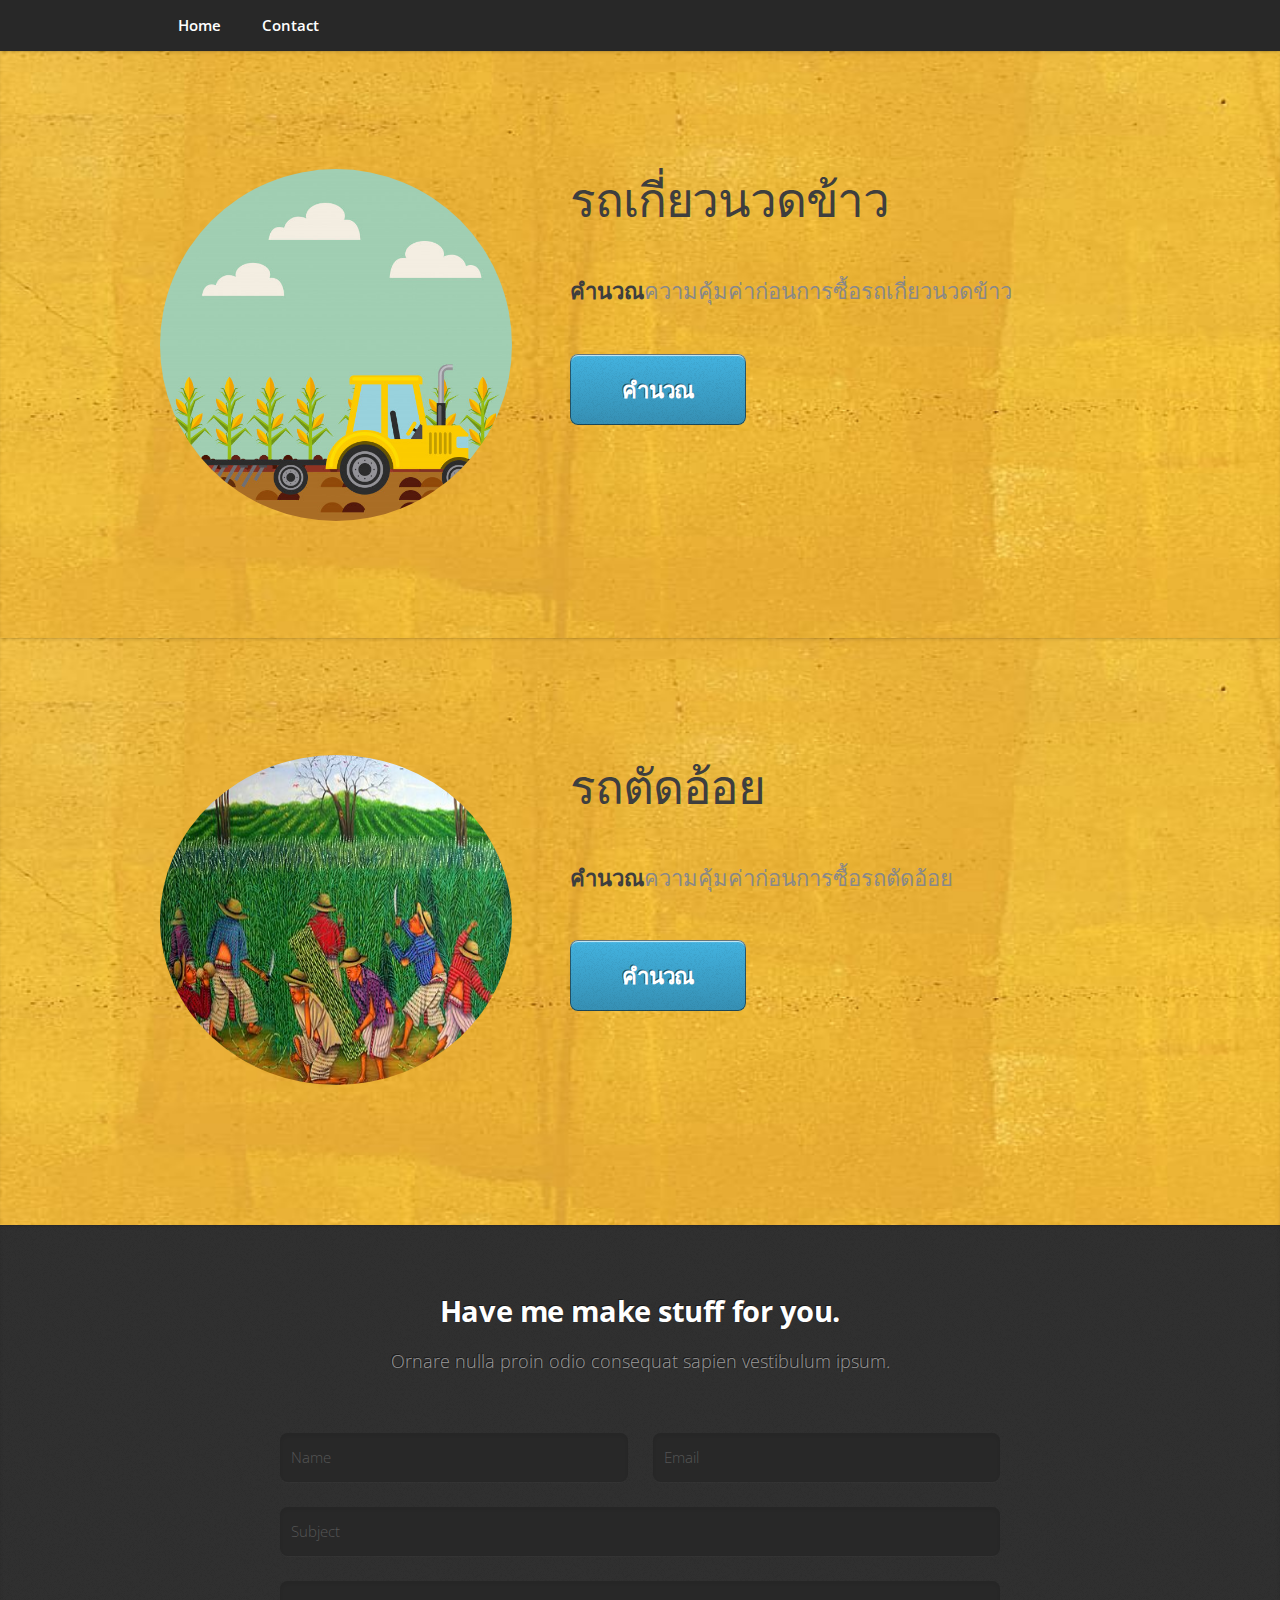
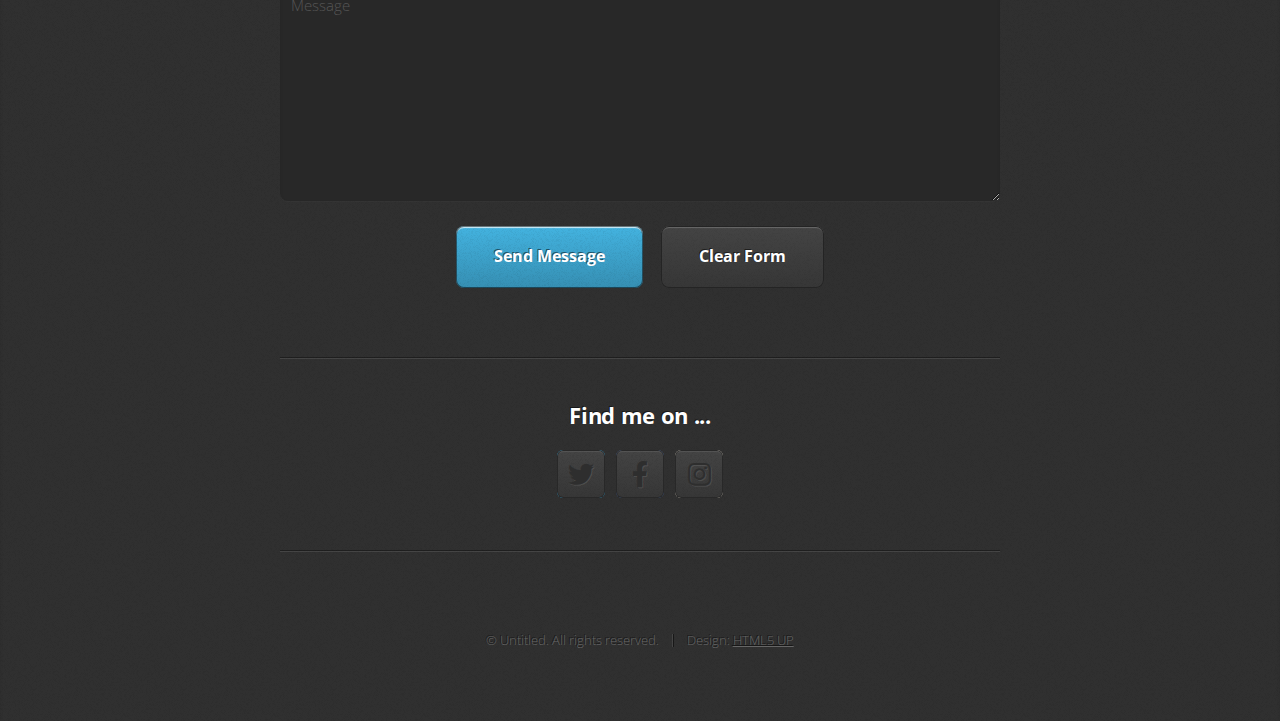
<file: Project new/index.html>
<!DOCTYPE HTML>
<!--
	Miniport by HTML5 UP
	html5up.net | @ajlkn
	Free for personal and commercial use under the CCA 3.0 license (html5up.net/license)
-->
<html>
	<head>
		<title>Miniport by HTML5 UP</title>
		<meta charset="utf-8" />
		<meta name="viewport" content="width=device-width, initial-scale=1, user-scalable=no" />
		<link rel="stylesheet" href="assets/css/main.css" />
	</head>
	<body class="is-preload">

		<!-- Nav -->
			<nav id="nav">
				<ul class="container">
					<li><a href="#top">Home</a></li>
					<li><a href="#contact">Contact</a></li>
				</ul>
			</nav>

		<!-- Home -->
			<article id="top" class="wrapper style1">
				<div class="container">
					<div class="row">
						<div class="col-4 col-5-large col-12-medium">
							<span class="image fit"><img src="images/pic00.jpg" alt="" /></span>
						</div>
						<div class="col-8 col-7-large col-12-medium">
							<header>
								<h1>รถเกี่ยวนวดข้าว</h1>
							</header>
							<p><strong>คำนวณ</strong>ความคุ้มค่าก่อนการซื้อรถเกี่ยวนวดข้าว</p>
							<a href="rice.html" class="button large scrolly">คำนวณ</a>
						</div>
					</div>
				</div>
			</article>
			
			<!-- Home -->
			<article id="top" class="wrapper style1">
				<div class="container">
					<div class="row">
						<div class="col-4 col-5-large col-12-medium">
							<span class="image fit"><img src="images/pic02.jpg" alt="" height="330" width="200" /></span>
						</div>
						<div class="col-8 col-7-large col-12-medium">
							<header>
								<h1>รถตัดอ้อย</h1>
							</header>
							<p><strong>คำนวณ</strong>ความคุ้มค่าก่อนการซื้อรถตัดอ้อย</p>
							<a href="sugarcane.html" class="button large scrolly">คำนวณ</a>
						</div>
					</div>
				</div>
			</article>

		<!-- Contact -->
			<article id="contact" class="wrapper style4">
				<div class="container medium">
					<header>
						<h2>Have me make stuff for you.</h2>
						<p>Ornare nulla proin odio consequat sapien vestibulum ipsum.</p>
					</header>
					<div class="row">
						<div class="col-12">
							<form method="post" action="#">
								<div class="row">
									<div class="col-6 col-12-small">
										<input type="text" name="name" id="name" placeholder="Name" />
									</div>
									<div class="col-6 col-12-small">
										<input type="text" name="email" id="email" placeholder="Email" />
									</div>
									<div class="col-12">
										<input type="text" name="subject" id="subject" placeholder="Subject" />
									</div>
									<div class="col-12">
										<textarea name="message" id="message" placeholder="Message"></textarea>
									</div>
									<div class="col-12">
										<ul class="actions">
											<li><input type="submit" value="Send Message" /></li>
											<li><input type="reset" value="Clear Form" class="alt" /></li>
										</ul>
									</div>
								</div>
							</form>
						</div>
						<div class="col-12">
							<hr />
							<h3>Find me on ...</h3>
							<ul class="social">
								<li><a href="#" class="icon brands fa-twitter"><span class="label">Twitter</span></a></li>
								<li><a href="#" class="icon brands fa-facebook-f"><span class="label">Facebook</span></a></li>
								<li><a href="#" class="icon brands fa-instagram"><span class="label">Dribbble</span></a></li>
							</ul>
							<hr />
						</div>
					</div>
					<footer>
						<ul id="copyright">
							<li>&copy; Untitled. All rights reserved.</li><li>Design: <a href="http://html5up.net">HTML5 UP</a></li>
						</ul>
					</footer>
				</div>
			</article>

		<!-- Scripts -->
			<script src="assets/js/jquery.min.js"></script>
			<script src="assets/js/jquery.scrolly.min.js"></script>
			<script src="assets/js/browser.min.js"></script>
			<script src="assets/js/breakpoints.min.js"></script>
			<script src="assets/js/util.js"></script>
			<script src="assets/js/main.js"></script>

	</body>
</html>
</file>
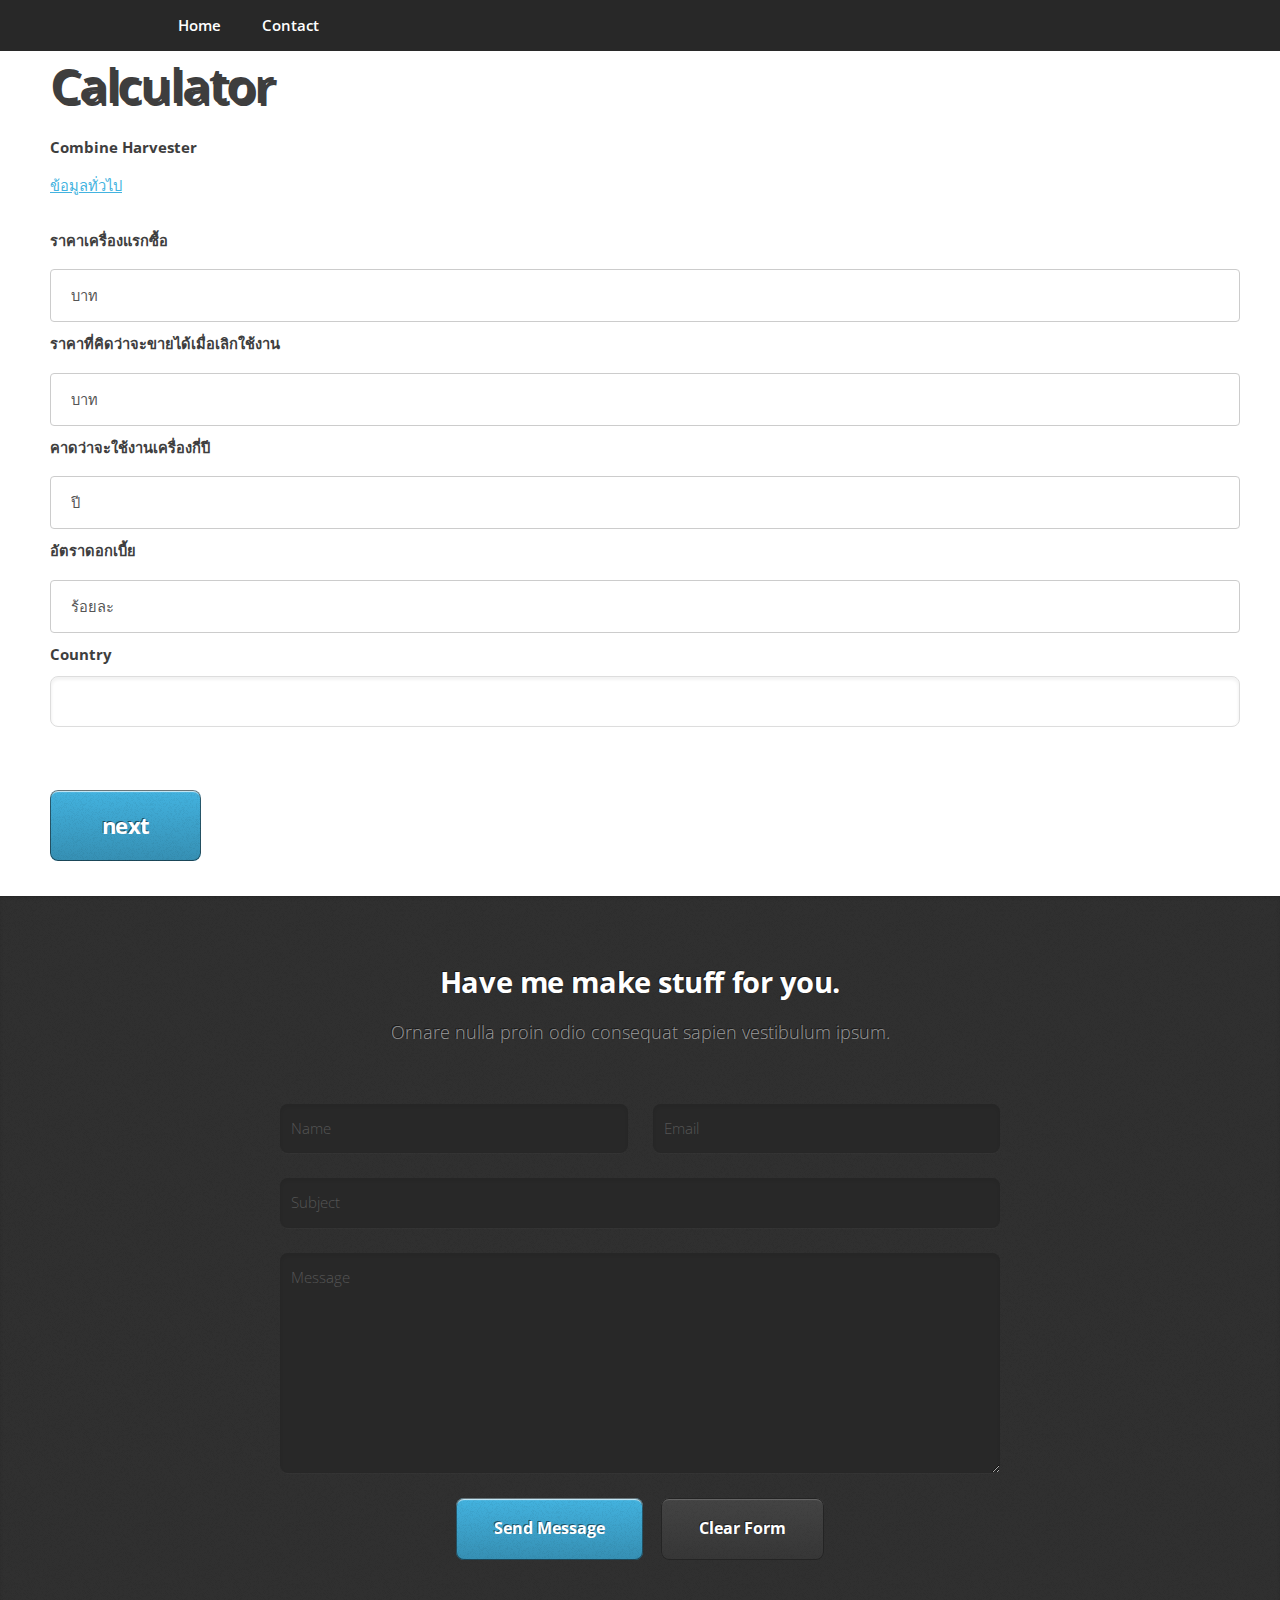
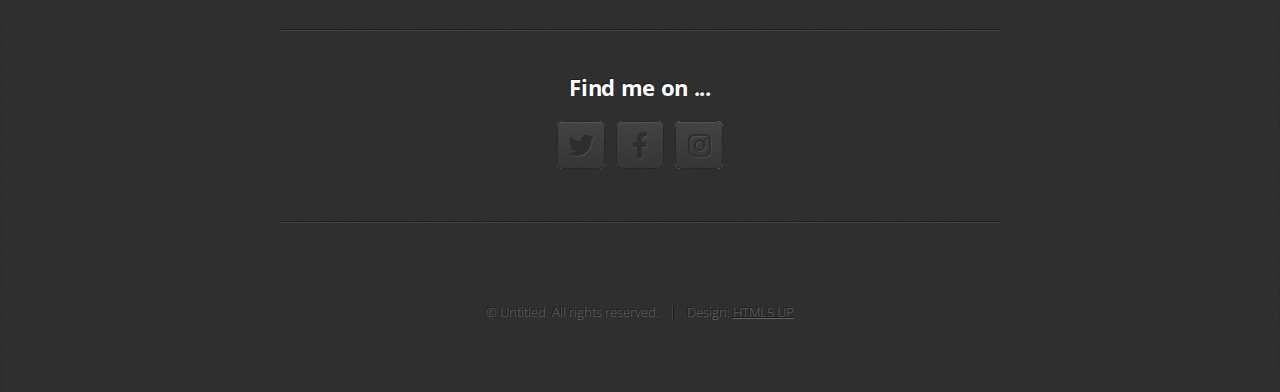
<file: Project new/rice.html>
<!DOCTYPE HTML>
<!--
	Miniport by HTML5 UP
	html5up.net | @ajlkn
	Free for personal and commercial use under the CCA 3.0 license (html5up.net/license)
-->
<html>
	<head>
		<title>Miniport by HTML5 UP</title>
		<meta charset="utf-8" />
		<meta name="viewport" content="width=device-width, initial-scale=1, user-scalable=no" />
		<link rel="stylesheet" href="assets/css/main.css" />
	</head>
	<body class="is-preload">

		<!-- Nav -->
			<nav id="nav">
				<ul class="container">
					<li><a href="index.html">Home</a></li>
					<li><a href="#contact">Contact</a></li>
				</ul>
			</nav>

    
    <!-- !PAGE CONTENT! -->
<div class="w3-main" style="margin-left:50px;margin-right:40px">
    <!-- Header -->

  <div class="w3-container" style="margin-top:20px;text-shadow: 3px 3px;" id="showcase">
    <h1 class="w3-jumbo"><b>Calculator</b></h1>
  </div>

  <h4>Combine Harvester</h4>
  <a>ข้อมูลทั่วไป</a>
  <br><br>
  <div>
  <form>
    <label for="p">ราคาเครื่องแรกซื้อ</label>
    <input type="number" id="p" name="p" placeholder="บาท">
    <br>

    <label for="s">ราคาที่คิดว่าจะขายได้เมื่อเลิกใช้งาน</label>
    <input type="number" id="s" name="s" placeholder="บาท">
    <br>
   
    <label for="y">คาดว่าจะใช้งานเครื่องกี่ปี</label>
    <input type="number" id="y" name="y" placeholder="ปี">
    <br>
    
    <label for="i">อัตราดอกเบี้ย</label>
    <input type="number" id="i" name="i" placeholder="ร้อยละ">
    <br>
    

    <label for="country">Country</label>
    <select id="country" name="country">
      <option value="blank"></option>
      <option value="e-san">ภาคตะวันออกเฉียงเหนือ</option>
      <option value="mid">ภาคกลาง</option>
      <option value="north">ภาคเหนือ</option>
    </select>
    <br>
    <br>

    <a href="rice2.html" class="button large scrolly">next</a>

    <br>
    <br>
    
    
    
  </form>
  </div>
</div>

		<!-- Contact -->
			<article id="contact" class="wrapper style4">
				<div class="container medium">
					<header>
						<h2>Have me make stuff for you.</h2>
						<p>Ornare nulla proin odio consequat sapien vestibulum ipsum.</p>
					</header>
					<div class="row">
						<div class="col-12">
							<form method="post" action="#">
								<div class="row">
									<div class="col-6 col-12-small">
										<input type="text" name="name" id="name" placeholder="Name" />
									</div>
									<div class="col-6 col-12-small">
										<input type="text" name="email" id="email" placeholder="Email" />
									</div>
									<div class="col-12">
										<input type="text" name="subject" id="subject" placeholder="Subject" />
									</div>
									<div class="col-12">
										<textarea name="message" id="message" placeholder="Message"></textarea>
									</div>
									<div class="col-12">
										<ul class="actions">
											<li><input type="submit" value="Send Message" /></li>
											<li><input type="reset" value="Clear Form" class="alt" /></li>
										</ul>
									</div>
								</div>
							</form>
						</div>
						<div class="col-12">
							<hr />
							<h3>Find me on ...</h3>
							<ul class="social">
								<li><a href="#" class="icon brands fa-twitter"><span class="label">Twitter</span></a></li>
								<li><a href="#" class="icon brands fa-facebook-f"><span class="label">Facebook</span></a></li>
								<li><a href="#" class="icon brands fa-instagram"><span class="label">Dribbble</span></a></li>
							</ul>
							<hr />
						</div>
					</div>
					<footer>
						<ul id="copyright">
							<li>&copy; Untitled. All rights reserved.</li><li>Design: <a href="http://html5up.net">HTML5 UP</a></li>
						</ul>
					</footer>
				</div>
			</article>

		<!-- Scripts -->
			<script src="assets/js/jquery.min.js"></script>
			<script src="assets/js/jquery.scrolly.min.js"></script>
			<script src="assets/js/browser.min.js"></script>
			<script src="assets/js/breakpoints.min.js"></script>
			<script src="assets/js/util.js"></script>
			<script src="assets/js/main.js"></script>

	</body>
</html>
</file>
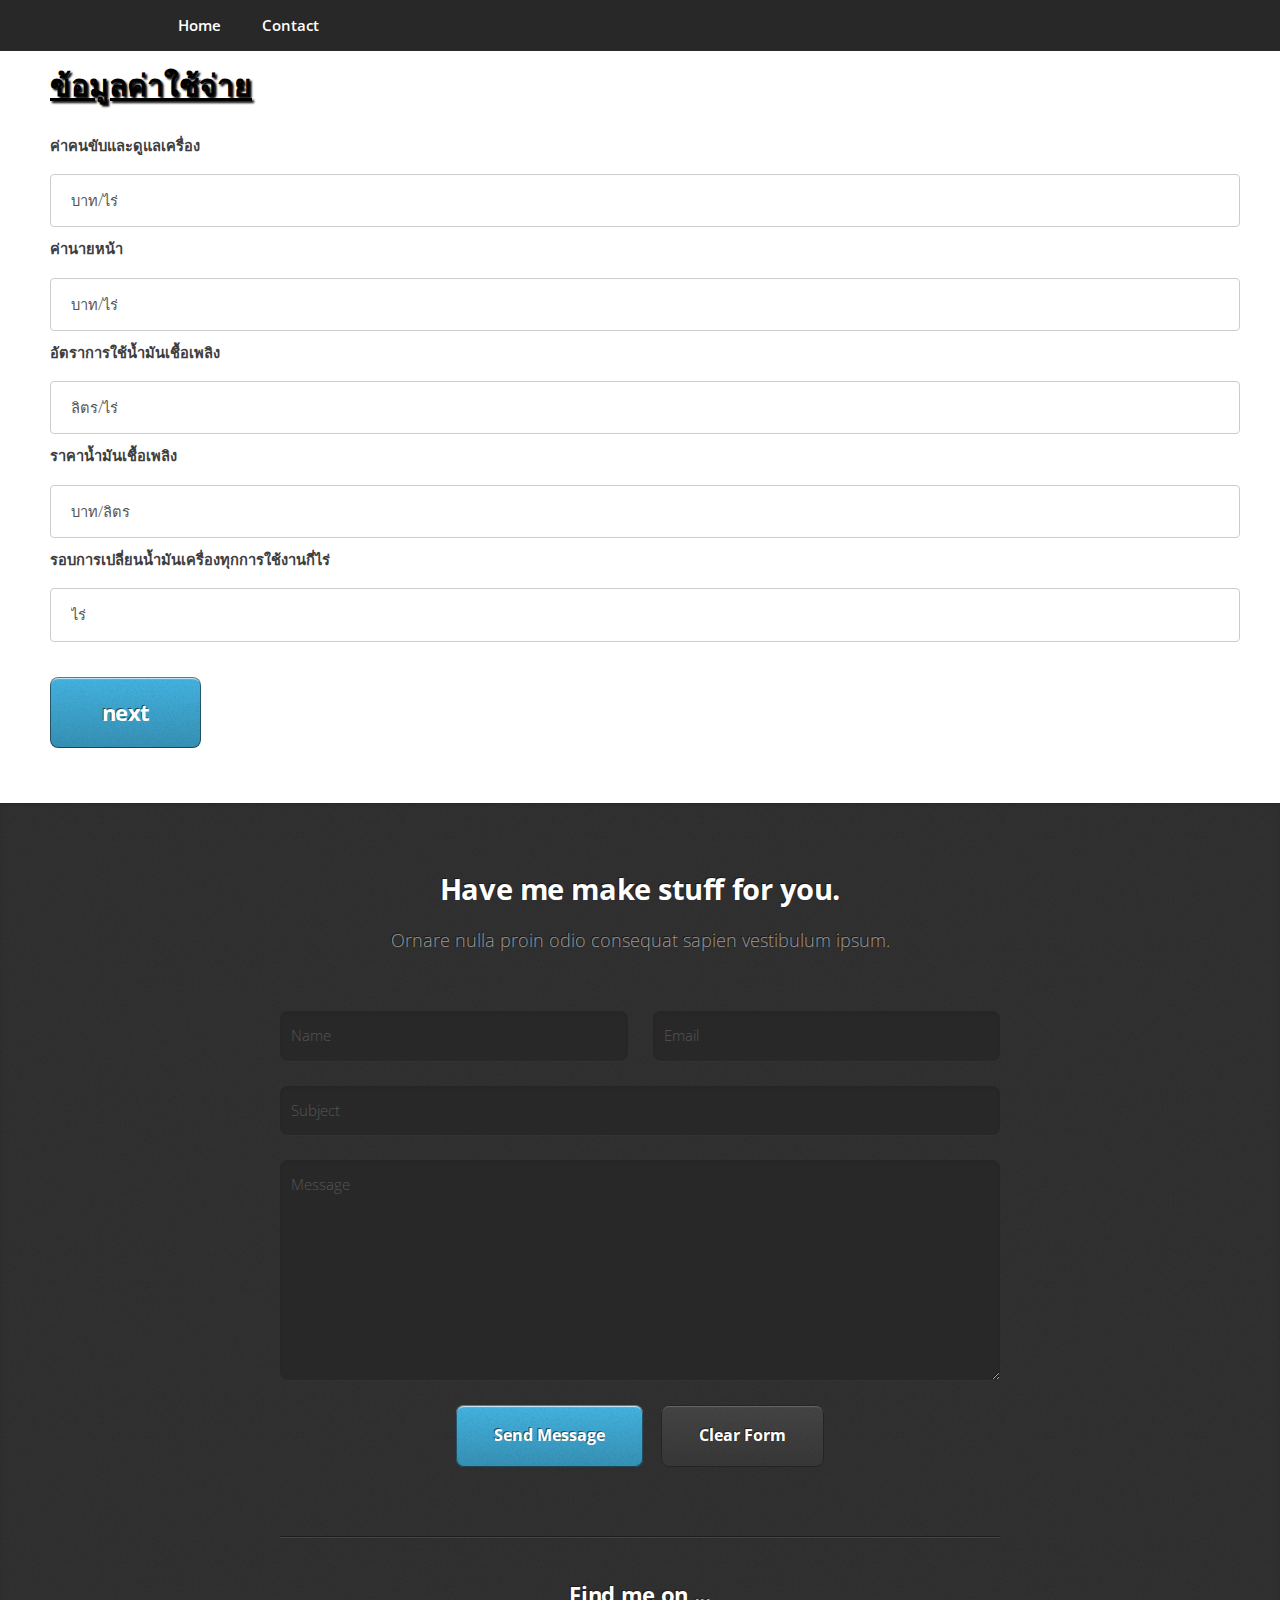
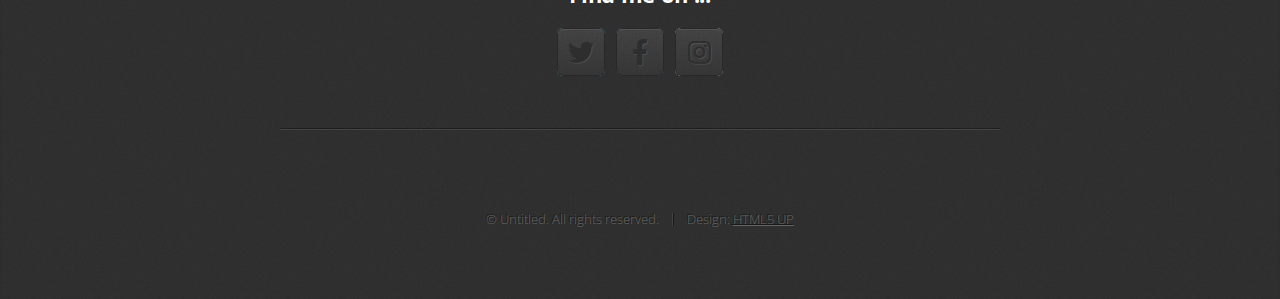
<file: Project new/rice2.html>
<!DOCTYPE HTML>
<!--
	Miniport by HTML5 UP
	html5up.net | @ajlkn
	Free for personal and commercial use under the CCA 3.0 license (html5up.net/license)
-->
<html>
	<head>
		<title>Miniport by HTML5 UP</title>
		<meta charset="utf-8" />
		<meta name="viewport" content="width=device-width, initial-scale=1, user-scalable=no" />
		<link rel="stylesheet" href="assets/css/main.css" />
	</head>
	<body class="is-preload">

		<!-- Nav -->
			<nav id="nav">
				<ul class="container">
					<li><a href="index.html">Home</a></li>
					<li><a href="#contact">Contact</a></li>
				</ul>
			</nav>

		
  <!-- !PAGE CONTENT! -->
  <div class="w3-main" style="margin-left:50px;margin-right:40px;margin-top: 20px;margin-bottom: 20px;">

	<!-- Header -->
	<a style="font-weight: bold;font-size: 30px;color: black;text-shadow: 2px 2px 2px black;">ข้อมูลค่าใช้จ่าย</a>
	<br><br>
	<div>
	<form action="/recieve.php">
	  <label for="la">ค่าคนขับและดูแลเครื่อง</label>
	  <input type="number" id="la" name="la" placeholder="บาท/ไร่">
	  <br>
  
	  <label for="ja">ค่านายหน้า</label>
	  <input type="number" id="ja" name="ja" placeholder="บาท/ไร่">
	  <br>
	 
	  <label for="fa">อัตราการใช้น้ำมันเชื้อเพลิง</label>
	  <input type="number" id="fa" name="fa" placeholder="ลิตร/ไร่">
	  <br>
  
	  <label for="fc">ราคาน้ำมันเชื้อเพลิง</label>
	  <input type="number" id="fc" name="fc" placeholder="บาท/ลิตร">
	  <br>
  
	  <label for="oa">รอบการเปลี่ยนน้ำมันเครื่องทุกการใช้งานกี่ไร่</label>
	  <input type="number" id="oa" name="oa" placeholder="ไร่">
	  <br>
	  <br>

    <a href="rice3.html" class="button large scrolly">next</a>

    <br>
    <br>
    
    
    
  </form>
</div>
</div> 

		<!-- Contact -->
			<article id="contact" class="wrapper style4">
				<div class="container medium">
					<header>
						<h2>Have me make stuff for you.</h2>
						<p>Ornare nulla proin odio consequat sapien vestibulum ipsum.</p>
					</header>
					<div class="row">
						<div class="col-12">
							<form method="post" action="#">
								<div class="row">
									<div class="col-6 col-12-small">
										<input type="text" name="name" id="name" placeholder="Name" />
									</div>
									<div class="col-6 col-12-small">
										<input type="text" name="email" id="email" placeholder="Email" />
									</div>
									<div class="col-12">
										<input type="text" name="subject" id="subject" placeholder="Subject" />
									</div>
									<div class="col-12">
										<textarea name="message" id="message" placeholder="Message"></textarea>
									</div>
									<div class="col-12">
										<ul class="actions">
											<li><input type="submit" value="Send Message" /></li>
											<li><input type="reset" value="Clear Form" class="alt" /></li>
										</ul>
									</div>
								</div>
							</form>
						</div>
						<div class="col-12">
							<hr />
							<h3>Find me on ...</h3>
							<ul class="social">
								<li><a href="#" class="icon brands fa-twitter"><span class="label">Twitter</span></a></li>
								<li><a href="#" class="icon brands fa-facebook-f"><span class="label">Facebook</span></a></li>
								<li><a href="#" class="icon brands fa-instagram"><span class="label">Dribbble</span></a></li>
							</ul>
							<hr />
						</div>
					</div>
					<footer>
						<ul id="copyright">
							<li>&copy; Untitled. All rights reserved.</li><li>Design: <a href="http://html5up.net">HTML5 UP</a></li>
						</ul>
					</footer>
				</div>
			</article>

		<!-- Scripts -->
			<script src="assets/js/jquery.min.js"></script>
			<script src="assets/js/jquery.scrolly.min.js"></script>
			<script src="assets/js/browser.min.js"></script>
			<script src="assets/js/breakpoints.min.js"></script>
			<script src="assets/js/util.js"></script>
			<script src="assets/js/main.js"></script>

	</body>
</html>
</file>
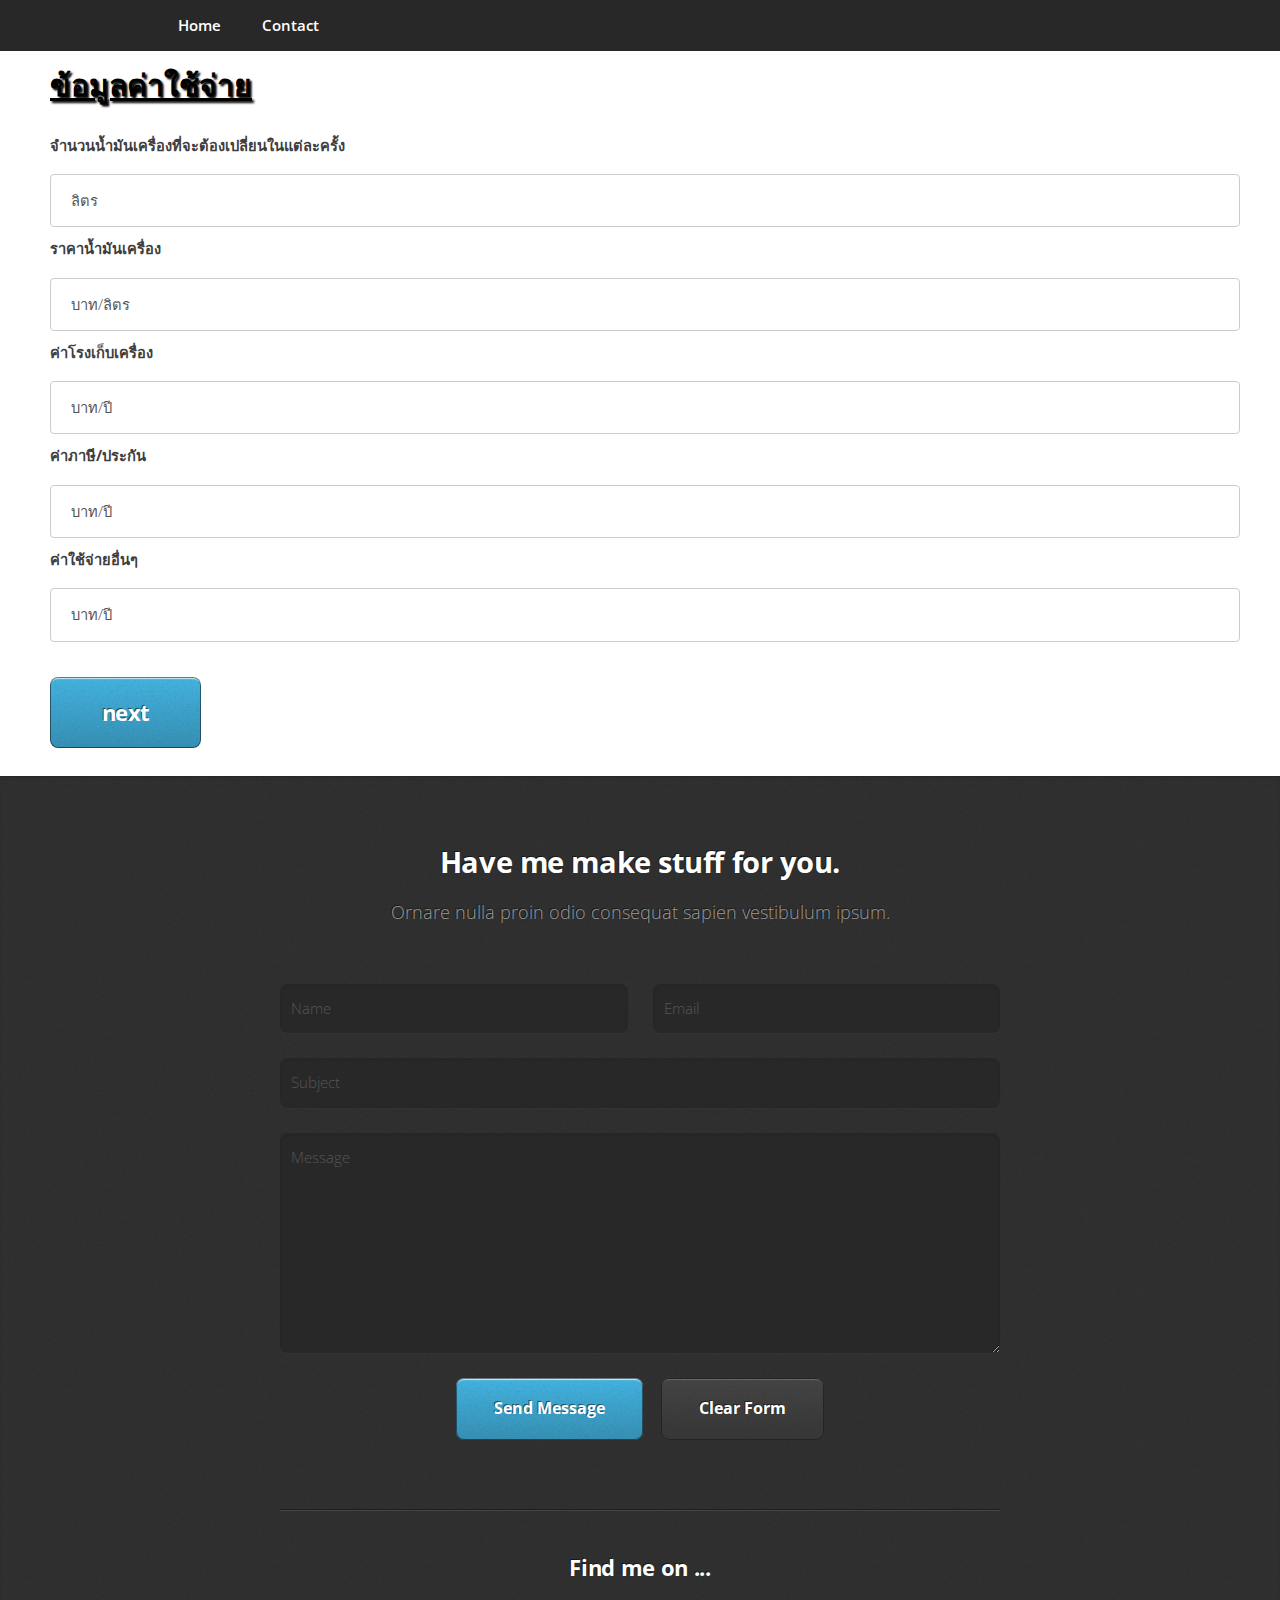
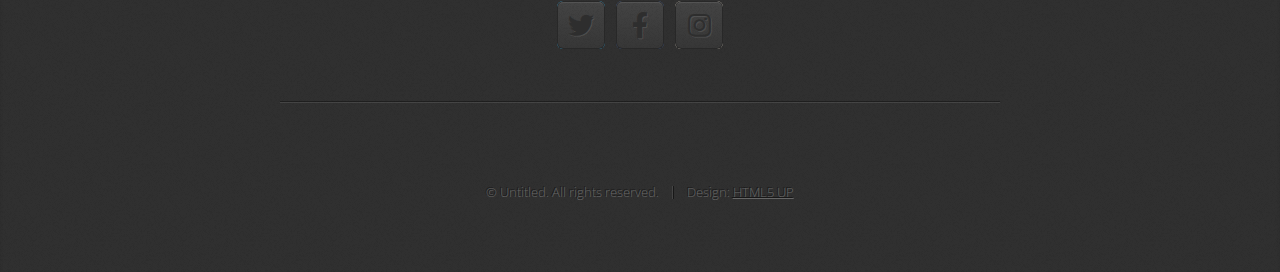
<file: Project new/rice3.html>
<!DOCTYPE HTML>
<!--
	Miniport by HTML5 UP
	html5up.net | @ajlkn
	Free for personal and commercial use under the CCA 3.0 license (html5up.net/license)
-->
<html>
	<head>
		<title>Miniport by HTML5 UP</title>
		<meta charset="utf-8" />
		<meta name="viewport" content="width=device-width, initial-scale=1, user-scalable=no" />
		<link rel="stylesheet" href="assets/css/main.css" />
	</head>
	<body class="is-preload">

		<!-- Nav -->
			<nav id="nav">
				<ul class="container">
					<li><a href="index.html">Home</a></li>
					<li><a href="#contact">Contact</a></li>
				</ul>
			</nav>

		
<!-- !PAGE CONTENT! -->
<div class="w3-main" style="margin-left:50px;margin-right:40px;margin-top: 20px;margin-bottom: 20px;">

	<!-- Header -->
	<a style="font-weight: bold;font-size: 30px;color: black;text-shadow: 2px 2px 2px black;">ข้อมูลค่าใช้จ่าย</a>
	<br><br>
	<div>
	<form action="/recieve.php">
	  <label for="ol">จำนวนน้ำมันเครื่องที่จะต้องเปลี่ยนในแต่ละครั้ง</label>
	  <input type="number" id="ol" name="ol" placeholder="ลิตร">
	  <br>
  
	  <label for="oc">ราคาน้ำมันเครื่อง</label>
	  <input type="number" id="oc" name="oc" placeholder="บาท/ลิตร">
	  <br>
	 
	  <label for="g">ค่าโรงเก็บเครื่อง</label>
	  <input type="number" id="g" name="g" placeholder="บาท/ปี">
	  <br>
	  
	  <label for="t">ค่าภาษี/ประกัน</label>
	  <input type="number" id="t" name="t" placeholder="บาท/ปี">
	  <br>
  
	  <label for="e">ค่าใช้จ่ายอื่นๆ</label>
	  <input type="number" id="e" name="e" placeholder="บาท/ปี">
	  <br>
	  <br>
  
	  
  
	  <a href="rice4.html" class="button large scrolly">next</a>
	  
	</form>
  
  
	
	  
	</form>
  </div>
  </div>

		<!-- Contact -->
			<article id="contact" class="wrapper style4">
				<div class="container medium">
					<header>
						<h2>Have me make stuff for you.</h2>
						<p>Ornare nulla proin odio consequat sapien vestibulum ipsum.</p>
					</header>
					<div class="row">
						<div class="col-12">
							<form method="post" action="#">
								<div class="row">
									<div class="col-6 col-12-small">
										<input type="text" name="name" id="name" placeholder="Name" />
									</div>
									<div class="col-6 col-12-small">
										<input type="text" name="email" id="email" placeholder="Email" />
									</div>
									<div class="col-12">
										<input type="text" name="subject" id="subject" placeholder="Subject" />
									</div>
									<div class="col-12">
										<textarea name="message" id="message" placeholder="Message"></textarea>
									</div>
									<div class="col-12">
										<ul class="actions">
											<li><input type="submit" value="Send Message" /></li>
											<li><input type="reset" value="Clear Form" class="alt" /></li>
										</ul>
									</div>
								</div>
							</form>
						</div>
						<div class="col-12">
							<hr />
							<h3>Find me on ...</h3>
							<ul class="social">
								<li><a href="#" class="icon brands fa-twitter"><span class="label">Twitter</span></a></li>
								<li><a href="#" class="icon brands fa-facebook-f"><span class="label">Facebook</span></a></li>
								<li><a href="#" class="icon brands fa-instagram"><span class="label">Dribbble</span></a></li>
							</ul>
							<hr />
						</div>
					</div>
					<footer>
						<ul id="copyright">
							<li>&copy; Untitled. All rights reserved.</li><li>Design: <a href="http://html5up.net">HTML5 UP</a></li>
						</ul>
					</footer>
				</div>
			</article>

		<!-- Scripts -->
			<script src="assets/js/jquery.min.js"></script>
			<script src="assets/js/jquery.scrolly.min.js"></script>
			<script src="assets/js/browser.min.js"></script>
			<script src="assets/js/breakpoints.min.js"></script>
			<script src="assets/js/util.js"></script>
			<script src="assets/js/main.js"></script>

	</body>
</html>
</file>
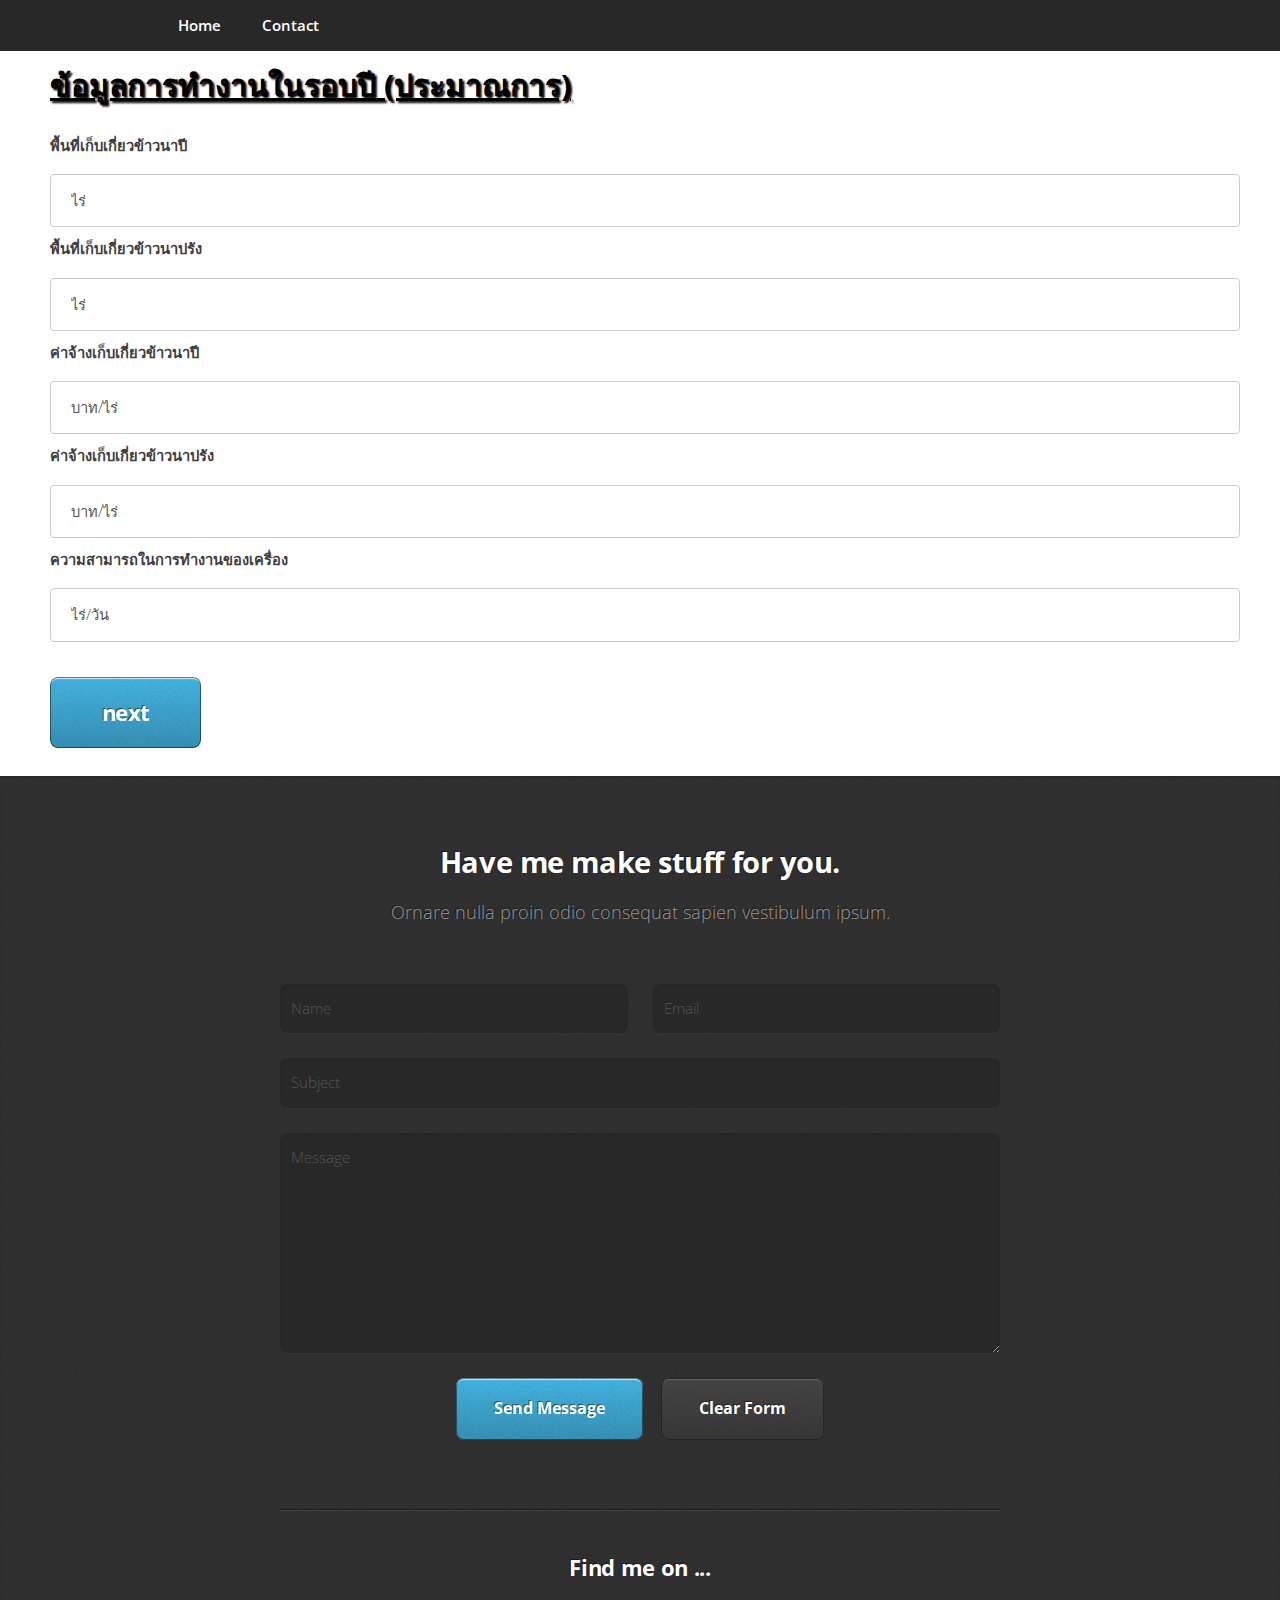
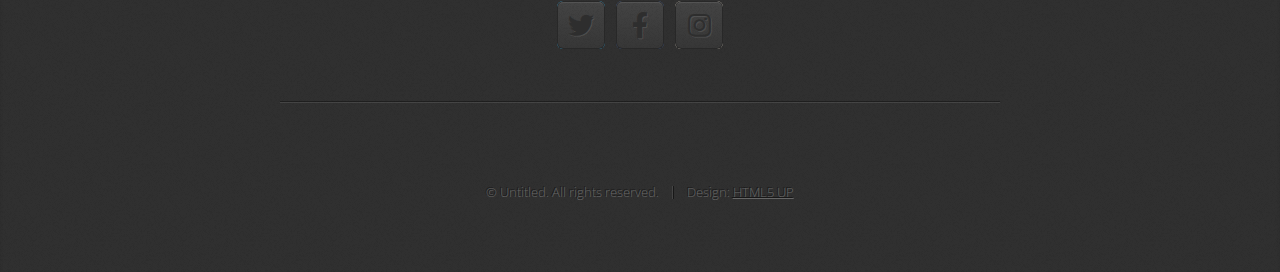
<file: Project new/rice4.html>
<!DOCTYPE HTML>
<!--
	Miniport by HTML5 UP
	html5up.net | @ajlkn
	Free for personal and commercial use under the CCA 3.0 license (html5up.net/license)
-->
<html>
	<head>
		<title>Miniport by HTML5 UP</title>
		<meta charset="utf-8" />
		<meta name="viewport" content="width=device-width, initial-scale=1, user-scalable=no" />
		<link rel="stylesheet" href="assets/css/main.css" />
	</head>
	<body class="is-preload">

		<!-- Nav -->
			<nav id="nav">
				<ul class="container">
					<li><a href="index.html">Home</a></li>
					<li><a href="#contact">Contact</a></li>
				</ul>
			</nav>

		
  <!-- !PAGE CONTENT! -->
  <div class="w3-main" style="margin-left:50px;margin-right:40px;margin-top: 20px;margin-bottom: 20px;">

	<!-- Header -->
	<a style="font-weight: bold;font-size: 30px;color: black;text-shadow: 2px 2px 2px black;">ข้อมูลการทำงานในรอบปี (ประมาณการ)</a>
	<br><br>
	<div>
	<form action="/recieve.php">
	  <label for="af">พื้นที่เก็บเกี่ยวข้าวนาปี</label>
	  <input type="number" id="af" name="af" placeholder="ไร่">
	  <br>
  
	  <label for="as">พื้นที่เก็บเกี่ยวข้าวนาปรัง</label>
	  <input type="number" id="as" name="as" placeholder="ไร่">
	  <br>
	 
	  <label for="wf">ค่าจ้างเก็บเกี่ยวข้าวนาปี</label>
	  <input type="number" id="wf" name="wf" placeholder="บาท/ไร่">
	  <br>
	  
	  <label for="ws">ค่าจ้างเก็บเกี่ยวข้าวนาปรัง</label>
	  <input type="number" id="ws" name="ws" placeholder="บาท/ไร่">
	  <br>
  
	  <label for="w">ความสามารถในการทำงานของเครื่อง</label>
	  <input type="number" id="w" name="w" placeholder="ไร่/วัน">
	  <br>
	  <br>
  
	  
  
	  <a href="totalrice.html" class="button large scrolly">next</a>
	  
	</form>
  
  
	
	  
	</form>
  </div>
  </div>

		<!-- Contact -->
			<article id="contact" class="wrapper style4">
				<div class="container medium">
					<header>
						<h2>Have me make stuff for you.</h2>
						<p>Ornare nulla proin odio consequat sapien vestibulum ipsum.</p>
					</header>
					<div class="row">
						<div class="col-12">
							<form method="post" action="#">
								<div class="row">
									<div class="col-6 col-12-small">
										<input type="text" name="name" id="name" placeholder="Name" />
									</div>
									<div class="col-6 col-12-small">
										<input type="text" name="email" id="email" placeholder="Email" />
									</div>
									<div class="col-12">
										<input type="text" name="subject" id="subject" placeholder="Subject" />
									</div>
									<div class="col-12">
										<textarea name="message" id="message" placeholder="Message"></textarea>
									</div>
									<div class="col-12">
										<ul class="actions">
											<li><input type="submit" value="Send Message" /></li>
											<li><input type="reset" value="Clear Form" class="alt" /></li>
										</ul>
									</div>
								</div>
							</form>
						</div>
						<div class="col-12">
							<hr />
							<h3>Find me on ...</h3>
							<ul class="social">
								<li><a href="#" class="icon brands fa-twitter"><span class="label">Twitter</span></a></li>
								<li><a href="#" class="icon brands fa-facebook-f"><span class="label">Facebook</span></a></li>
								<li><a href="#" class="icon brands fa-instagram"><span class="label">Dribbble</span></a></li>
							</ul>
							<hr />
						</div>
					</div>
					<footer>
						<ul id="copyright">
							<li>&copy; Untitled. All rights reserved.</li><li>Design: <a href="http://html5up.net">HTML5 UP</a></li>
						</ul>
					</footer>
				</div>
			</article>

		<!-- Scripts -->
			<script src="assets/js/jquery.min.js"></script>
			<script src="assets/js/jquery.scrolly.min.js"></script>
			<script src="assets/js/browser.min.js"></script>
			<script src="assets/js/breakpoints.min.js"></script>
			<script src="assets/js/util.js"></script>
			<script src="assets/js/main.js"></script>

	</body>
</html>
</file>
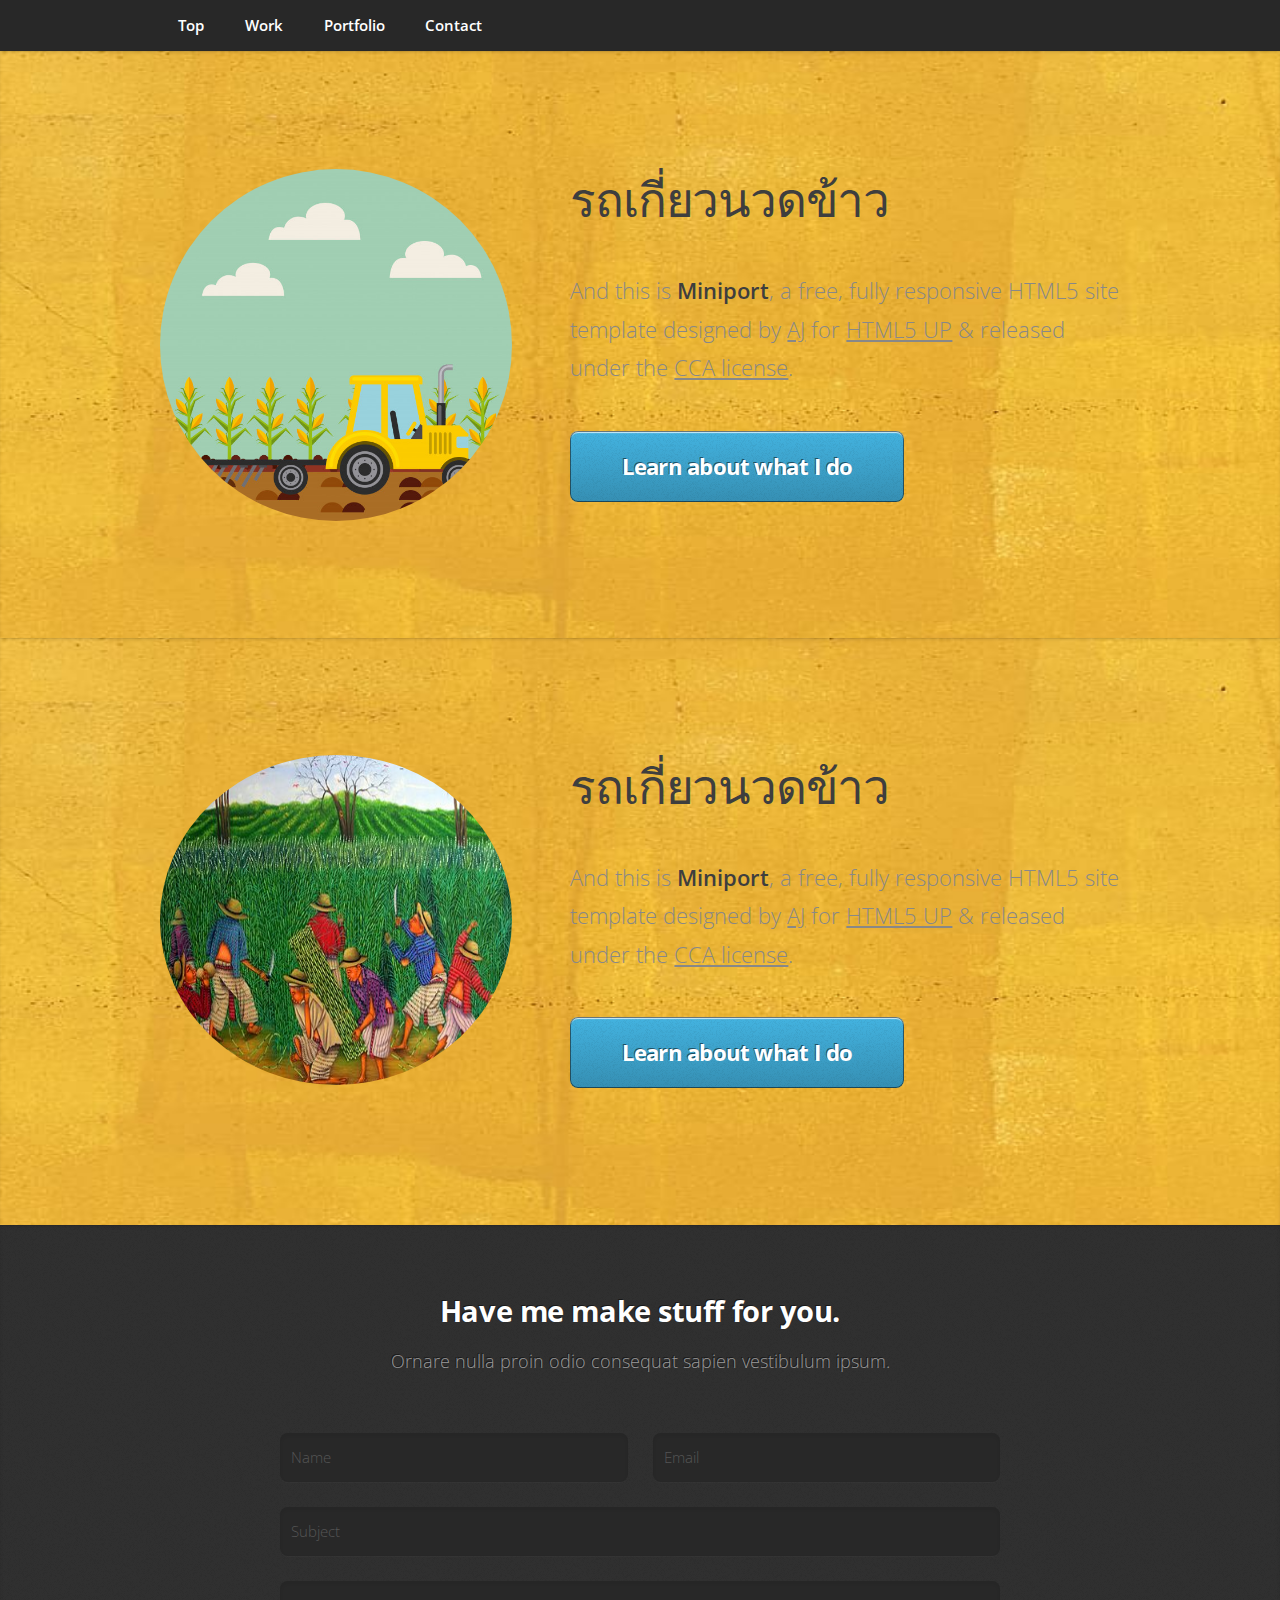
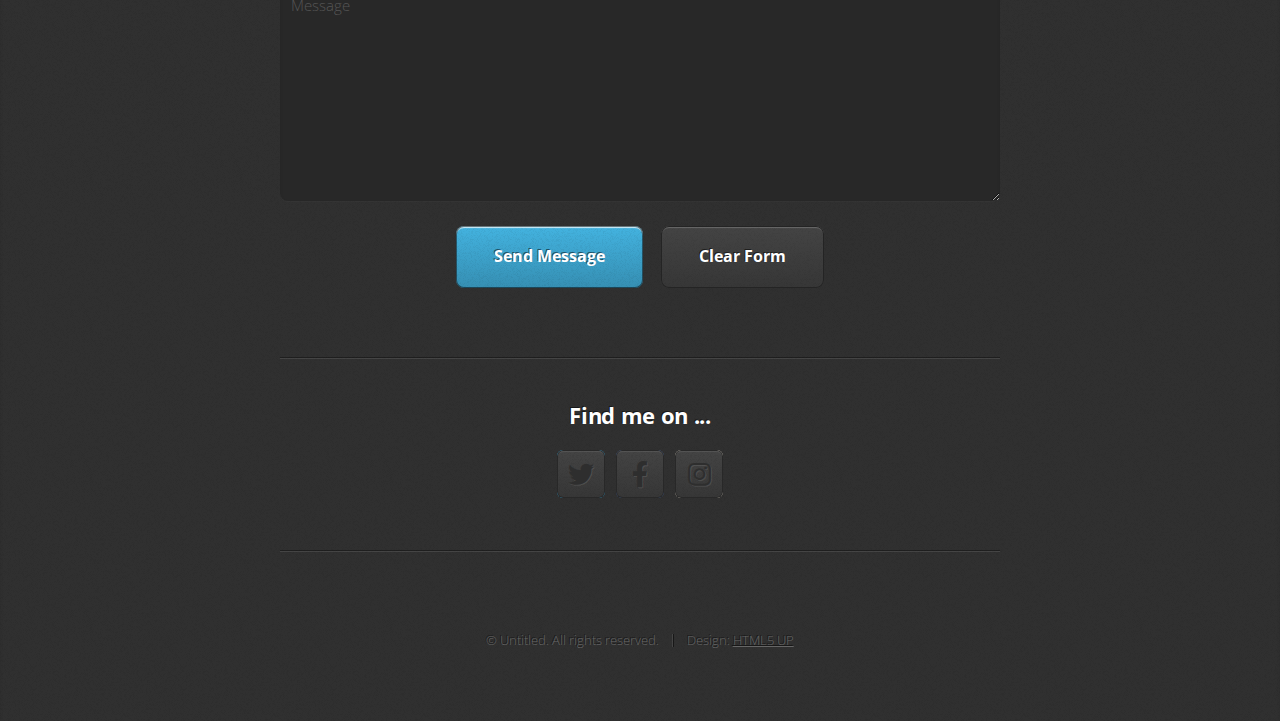
<file: Project new/sugarcane.html>
<!DOCTYPE HTML>
<!--
	Miniport by HTML5 UP
	html5up.net | @ajlkn
	Free for personal and commercial use under the CCA 3.0 license (html5up.net/license)
-->
<html>
	<head>
		<title>Miniport by HTML5 UP</title>
		<meta charset="utf-8" />
		<meta name="viewport" content="width=device-width, initial-scale=1, user-scalable=no" />
		<link rel="stylesheet" href="assets/css/main.css" />
	</head>
	<body class="is-preload">

		<!-- Nav -->
			<nav id="nav">
				<ul class="container">
					<li><a href="#top">Top</a></li>
					<li><a href="#work">Work</a></li>
					<li><a href="#portfolio">Portfolio</a></li>
					<li><a href="#contact">Contact</a></li>
				</ul>
			</nav>

		<!-- Home -->
			<article id="top" class="wrapper style1">
				<div class="container">
					<div class="row">
						<div class="col-4 col-5-large col-12-medium">
							<span class="image fit"><img src="images/pic00.jpg" alt="" /></span>
						</div>
						<div class="col-8 col-7-large col-12-medium">
							<header>
								<h1>รถเกี่ยวนวดข้าว</h1>
							</header>
							<p>And this is <strong>Miniport</strong>, a free, fully responsive HTML5 site template designed by <a href="http://twitter.com/ajlkn">AJ</a> for <a href="http://html5up.net">HTML5 UP</a> &amp; released under the <a href="http://html5up.net/license">CCA license</a>.</p>
							<a href="#work" class="button large scrolly">Learn about what I do</a>
						</div>
					</div>
				</div>
			</article>
			
			<!-- Home -->
			<article id="top" class="wrapper style1">
				<div class="container">
					<div class="row">
						<div class="col-4 col-5-large col-12-medium">
							<span class="image fit"><img src="images/pic02.jpg" alt="" height="330" width="200" /></span>
						</div>
						<div class="col-8 col-7-large col-12-medium">
							<header>
								<h1>รถเกี่ยวนวดข้าว</h1>
							</header>
							<p>And this is <strong>Miniport</strong>, a free, fully responsive HTML5 site template designed by <a href="http://twitter.com/ajlkn">AJ</a> for <a href="http://html5up.net">HTML5 UP</a> &amp; released under the <a href="http://html5up.net/license">CCA license</a>.</p>
							<a href="#work" class="button large scrolly">Learn about what I do</a>
						</div>
					</div>
				</div>
			</article>

		<!-- Contact -->
			<article id="contact" class="wrapper style4">
				<div class="container medium">
					<header>
						<h2>Have me make stuff for you.</h2>
						<p>Ornare nulla proin odio consequat sapien vestibulum ipsum.</p>
					</header>
					<div class="row">
						<div class="col-12">
							<form method="post" action="#">
								<div class="row">
									<div class="col-6 col-12-small">
										<input type="text" name="name" id="name" placeholder="Name" />
									</div>
									<div class="col-6 col-12-small">
										<input type="text" name="email" id="email" placeholder="Email" />
									</div>
									<div class="col-12">
										<input type="text" name="subject" id="subject" placeholder="Subject" />
									</div>
									<div class="col-12">
										<textarea name="message" id="message" placeholder="Message"></textarea>
									</div>
									<div class="col-12">
										<ul class="actions">
											<li><input type="submit" value="Send Message" /></li>
											<li><input type="reset" value="Clear Form" class="alt" /></li>
										</ul>
									</div>
								</div>
							</form>
						</div>
						<div class="col-12">
							<hr />
							<h3>Find me on ...</h3>
							<ul class="social">
								<li><a href="#" class="icon brands fa-twitter"><span class="label">Twitter</span></a></li>
								<li><a href="#" class="icon brands fa-facebook-f"><span class="label">Facebook</span></a></li>
								<li><a href="#" class="icon brands fa-instagram"><span class="label">Dribbble</span></a></li>
							</ul>
							<hr />
						</div>
					</div>
					<footer>
						<ul id="copyright">
							<li>&copy; Untitled. All rights reserved.</li><li>Design: <a href="http://html5up.net">HTML5 UP</a></li>
						</ul>
					</footer>
				</div>
			</article>

		<!-- Scripts -->
			<script src="assets/js/jquery.min.js"></script>
			<script src="assets/js/jquery.scrolly.min.js"></script>
			<script src="assets/js/browser.min.js"></script>
			<script src="assets/js/breakpoints.min.js"></script>
			<script src="assets/js/util.js"></script>
			<script src="assets/js/main.js"></script>

	</body>
</html>
</file>
<file: Project new/assets/css/main.css>
@import url("https://fonts.googleapis.com/css?family=Open+Sans:300,300italic,600,600italic,700");
@import url("fontawesome-all.min.css");

/*
	Miniport by HTML5 UP
	html5up.net | @ajlkn
	Free for personal and commercial use under the CCA 3.0 license (html5up.net/license)
*/

html, body, div, span, applet, object,
iframe, h1, h2, h3, h4, h5, h6, p, blockquote,
pre, a, abbr, acronym, address, big, cite,
code, del, dfn, em, img, ins, kbd, q, s, samp,
small, strike, strong, sub, sup, tt, var, b,
u, i, center, dl, dt, dd, ol, ul, li, fieldset,
form, label, legend, table, caption, tbody,
tfoot, thead, tr, th, td, article, aside,
canvas, details, embed, figure, figcaption,
footer, header, hgroup, menu, nav, output, ruby,
section, summary, time, mark, audio, video {
	margin: 0;
	padding: 0;
	border: 0;
	font-size: 100%;
	font: inherit;
	vertical-align: baseline;}

article, aside, details, figcaption, figure,
footer, header, hgroup, menu, nav, section {
	display: block;}

body {
	line-height: 1;
}

ol, ul {
	list-style: none;
}

blockquote, q {
	quotes: none;
}

	blockquote:before, blockquote:after, q:before, q:after {
		content: '';
		content: none;
	}

table {
	border-collapse: collapse;
	border-spacing: 0;
}

body {
	-webkit-text-size-adjust: none;
}

mark {
	background-color: transparent;
	color: inherit;
}

input::-moz-focus-inner {
	border: 0;
	padding: 0;
}

input, select, textarea {
	-moz-appearance: none;
	-webkit-appearance: none;
	-ms-appearance: none;
	appearance: none;
}

input[type=number], select {
	width: 100%;
	padding: 12px 20px;
	margin: 8px 0;
	display: inline-block;
	border: 1px solid #ccc;
	border-radius: 4px;
	box-sizing: border-box;
  }

/* Basic */

	html {
		box-sizing: border-box;
	}

	*, *:before, *:after {
		box-sizing: inherit;
	}

	body {
		padding-top: 3.5em;
	}

		body.is-preload *, body.is-preload *:before, body.is-preload *:after {
			-moz-animation: none !important;
			-webkit-animation: none !important;
			-ms-animation: none !important;
			animation: none !important;
			-moz-transition: none !important;
			-webkit-transition: none !important;
			-ms-transition: none !important;
			transition: none !important;
		}

	body, input, textarea, select {
		font-family: 'Open Sans', sans-serif;
		line-height: 1.85em;
		color: #888;
		font-weight: 300;
		font-size: 13pt;
	}

	a {
		-moz-transition: color .2s ease-in-out;
		-webkit-transition: color .2s ease-in-out;
		-ms-transition: color .2s ease-in-out;
		transition: color .2s ease-in-out;
		color: #43B3E0;
		text-decoration: underline;
	}

		a:hover {
			color: #43bff0 !important;
		}

		a img {
			border: 0;
		}

	b, strong {
		font-weight: 600;
		color: #3e3e3e;
	}

	i, em {
		font-style: italic;
	}

	sub {
		position: relative;
		top: 0.5em;
		font-size: 0.8em;
	}

	sup {
		position: relative;
		top: -0.5em;
		font-size: 0.8em;
	}

	blockquote {
		border-left: solid 0.75em #eee;
		padding: 1em 0 1em 1.5em;
		font-style: italic;
	}

	h1, h2, h3, h4, h5, h6 {
		color: #3e3e3e;
		margin: 0 0 0.75em 0;
	}

	h1 a, h2 a, h3 a, h4 a, h5 a, h6 a {
		text-decoration: none;
		color: inherit;
	}

	h2, h3, h4, h5, h6 {
		font-weight: 700;
	}

	h1 {
		font-size: 3.25em;
		letter-spacing: -0.025em;
		font-weight: 300;
	}

		h1 strong {
			font-weight: 700;
		}

	h2 {
		font-size: 2em;
		letter-spacing: -0.015em;
	}

	h3 {
		font-size: 1.5em;
		letter-spacing: -0.015em;
	}

	em, i {
		font-style: italic;
	}

	br.clear {
		clear: both;
	}

	hr {
		border: 0;
		border-top: solid 1px #444;
		border-top-color: rgba(0, 0, 0, 0.35);
		box-shadow: 0px 1px 0px 0px rgba(255, 255, 255, 0.1);
		height: 1px;
		margin: 3em 0;
	}

	p, ul, ol, dl, table {
		margin-bottom: 2em;
	}

	header {
		margin: 0 0 3em 0;
	}

		header > p {
			font-size: 1.25em;
			margin: 0;
		}

	footer {
		margin: 3em 0 0 0;
	}

		footer > p {
			font-size: 1.25em;
		}

/* Container */

	.container {
		margin: 0 auto;
		max-width: calc(100% - 50px);
		width: 1200px;
	}

		.container.medium {
			width: 900px;
		}

		@media screen and (max-width: 1680px) {

			.container {
				width: 1200px;
			}

				.container.medium {
					width: 900px;
				}

		}

		@media screen and (max-width: 1280px) {

			.container {
				width: 960px;
			}

				.container.medium {
					width: 720px;
				}

		}

		@media screen and (max-width: 980px) {

			.container {
				width: 100%;
			}

				.container.medium {
					width: 75%;
				}

		}

		@media screen and (max-width: 736px) {

			.container {
				width: 100%;
				max-width: calc(100% - 30px);
			}

				.container.medium {
					width: 100%;
				}

		}

/* Row */

	.row {
		display: flex;
		flex-wrap: wrap;
		box-sizing: border-box;
		align-items: stretch;
	}

		.row > * {
			box-sizing: border-box;
		}

		.row.gtr-uniform > * > :last-child {
			margin-bottom: 0;
		}

		.row.aln-left {
			justify-content: flex-start;
		}

		.row.aln-center {
			justify-content: center;
		}

		.row.aln-right {
			justify-content: flex-end;
		}

		.row.aln-top {
			align-items: flex-start;
		}

		.row.aln-middle {
			align-items: center;
		}

		.row.aln-bottom {
			align-items: flex-end;
		}

		.row > .imp {
			order: -1;
		}

		.row > .col-1 {
			width: 8.33333%;
		}

		.row > .off-1 {
			margin-left: 8.33333%;
		}

		.row > .col-2 {
			width: 16.66667%;
		}

		.row > .off-2 {
			margin-left: 16.66667%;
		}

		.row > .col-3 {
			width: 25%;
		}

		.row > .off-3 {
			margin-left: 25%;
		}

		.row > .col-4 {
			width: 33.33333%;
		}

		.row > .off-4 {
			margin-left: 33.33333%;
		}

		.row > .col-5 {
			width: 41.66667%;
		}

		.row > .off-5 {
			margin-left: 41.66667%;
		}

		.row > .col-6 {
			width: 50%;
		}

		.row > .off-6 {
			margin-left: 50%;
		}

		.row > .col-7 {
			width: 58.33333%;
		}

		.row > .off-7 {
			margin-left: 58.33333%;
		}

		.row > .col-8 {
			width: 66.66667%;
		}

		.row > .off-8 {
			margin-left: 66.66667%;
		}

		.row > .col-9 {
			width: 75%;
		}

		.row > .off-9 {
			margin-left: 75%;
		}

		.row > .col-10 {
			width: 83.33333%;
		}

		.row > .off-10 {
			margin-left: 83.33333%;
		}

		.row > .col-11 {
			width: 91.66667%;
		}

		.row > .off-11 {
			margin-left: 91.66667%;
		}

		.row > .col-12 {
			width: 100%;
		}

		.row > .off-12 {
			margin-left: 100%;
		}

		.row.gtr-0 {
			margin-top: 0px;
			margin-left: 0px;
		}

			.row.gtr-0 > * {
				padding: 0px 0 0 0px;
			}

			.row.gtr-0.gtr-uniform {
				margin-top: 0px;
			}

				.row.gtr-0.gtr-uniform > * {
					padding-top: 0px;
				}

		.row.gtr-25 {
			margin-top: -6.25px;
			margin-left: -6.25px;
		}

			.row.gtr-25 > * {
				padding: 6.25px 0 0 6.25px;
			}

			.row.gtr-25.gtr-uniform {
				margin-top: -6.25px;
			}

				.row.gtr-25.gtr-uniform > * {
					padding-top: 6.25px;
				}

		.row.gtr-50 {
			margin-top: -12.5px;
			margin-left: -12.5px;
		}

			.row.gtr-50 > * {
				padding: 12.5px 0 0 12.5px;
			}

			.row.gtr-50.gtr-uniform {
				margin-top: -12.5px;
			}

				.row.gtr-50.gtr-uniform > * {
					padding-top: 12.5px;
				}

		.row {
			margin-top: -25px;
			margin-left: -25px;
		}

			.row > * {
				padding: 25px 0 0 25px;
			}

			.row.gtr-uniform {
				margin-top: -25px;
			}

				.row.gtr-uniform > * {
					padding-top: 25px;
				}

		.row.gtr-150 {
			margin-top: -37.5px;
			margin-left: -37.5px;
		}

			.row.gtr-150 > * {
				padding: 37.5px 0 0 37.5px;
			}

			.row.gtr-150.gtr-uniform {
				margin-top: -37.5px;
			}

				.row.gtr-150.gtr-uniform > * {
					padding-top: 37.5px;
				}

		.row.gtr-200 {
			margin-top: -50px;
			margin-left: -50px;
		}

			.row.gtr-200 > * {
				padding: 50px 0 0 50px;
			}

			.row.gtr-200.gtr-uniform {
				margin-top: -50px;
			}

				.row.gtr-200.gtr-uniform > * {
					padding-top: 50px;
				}

		@media screen and (max-width: 1680px) {

			.row {
				display: flex;
				flex-wrap: wrap;
				box-sizing: border-box;
				align-items: stretch;
			}

				.row > * {
					box-sizing: border-box;
				}

				.row.gtr-uniform > * > :last-child {
					margin-bottom: 0;
				}

				.row.aln-left {
					justify-content: flex-start;
				}

				.row.aln-center {
					justify-content: center;
				}

				.row.aln-right {
					justify-content: flex-end;
				}

				.row.aln-top {
					align-items: flex-start;
				}

				.row.aln-middle {
					align-items: center;
				}

				.row.aln-bottom {
					align-items: flex-end;
				}

				.row > .imp-xlarge {
					order: -1;
				}

				.row > .col-1-xlarge {
					width: 8.33333%;
				}

				.row > .off-1-xlarge {
					margin-left: 8.33333%;
				}

				.row > .col-2-xlarge {
					width: 16.66667%;
				}

				.row > .off-2-xlarge {
					margin-left: 16.66667%;
				}

				.row > .col-3-xlarge {
					width: 25%;
				}

				.row > .off-3-xlarge {
					margin-left: 25%;
				}

				.row > .col-4-xlarge {
					width: 33.33333%;
				}

				.row > .off-4-xlarge {
					margin-left: 33.33333%;
				}

				.row > .col-5-xlarge {
					width: 41.66667%;
				}

				.row > .off-5-xlarge {
					margin-left: 41.66667%;
				}

				.row > .col-6-xlarge {
					width: 50%;
				}

				.row > .off-6-xlarge {
					margin-left: 50%;
				}

				.row > .col-7-xlarge {
					width: 58.33333%;
				}

				.row > .off-7-xlarge {
					margin-left: 58.33333%;
				}

				.row > .col-8-xlarge {
					width: 66.66667%;
				}

				.row > .off-8-xlarge {
					margin-left: 66.66667%;
				}

				.row > .col-9-xlarge {
					width: 75%;
				}

				.row > .off-9-xlarge {
					margin-left: 75%;
				}

				.row > .col-10-xlarge {
					width: 83.33333%;
				}

				.row > .off-10-xlarge {
					margin-left: 83.33333%;
				}

				.row > .col-11-xlarge {
					width: 91.66667%;
				}

				.row > .off-11-xlarge {
					margin-left: 91.66667%;
				}

				.row > .col-12-xlarge {
					width: 100%;
				}

				.row > .off-12-xlarge {
					margin-left: 100%;
				}

				.row.gtr-0 {
					margin-top: 0px;
					margin-left: 0px;
				}

					.row.gtr-0 > * {
						padding: 0px 0 0 0px;
					}

					.row.gtr-0.gtr-uniform {
						margin-top: 0px;
					}

						.row.gtr-0.gtr-uniform > * {
							padding-top: 0px;
						}

				.row.gtr-25 {
					margin-top: -6.25px;
					margin-left: -6.25px;
				}

					.row.gtr-25 > * {
						padding: 6.25px 0 0 6.25px;
					}

					.row.gtr-25.gtr-uniform {
						margin-top: -6.25px;
					}

						.row.gtr-25.gtr-uniform > * {
							padding-top: 6.25px;
						}

				.row.gtr-50 {
					margin-top: -12.5px;
					margin-left: -12.5px;
				}

					.row.gtr-50 > * {
						padding: 12.5px 0 0 12.5px;
					}

					.row.gtr-50.gtr-uniform {
						margin-top: -12.5px;
					}

						.row.gtr-50.gtr-uniform > * {
							padding-top: 12.5px;
						}

				.row {
					margin-top: -25px;
					margin-left: -25px;
				}

					.row > * {
						padding: 25px 0 0 25px;
					}

					.row.gtr-uniform {
						margin-top: -25px;
					}

						.row.gtr-uniform > * {
							padding-top: 25px;
						}

				.row.gtr-150 {
					margin-top: -37.5px;
					margin-left: -37.5px;
				}

					.row.gtr-150 > * {
						padding: 37.5px 0 0 37.5px;
					}

					.row.gtr-150.gtr-uniform {
						margin-top: -37.5px;
					}

						.row.gtr-150.gtr-uniform > * {
							padding-top: 37.5px;
						}

				.row.gtr-200 {
					margin-top: -50px;
					margin-left: -50px;
				}

					.row.gtr-200 > * {
						padding: 50px 0 0 50px;
					}

					.row.gtr-200.gtr-uniform {
						margin-top: -50px;
					}

						.row.gtr-200.gtr-uniform > * {
							padding-top: 50px;
						}

		}

		@media screen and (max-width: 1280px) {

			.row {
				display: flex;
				flex-wrap: wrap;
				box-sizing: border-box;
				align-items: stretch;
			}

				.row > * {
					box-sizing: border-box;
				}

				.row.gtr-uniform > * > :last-child {
					margin-bottom: 0;
				}

				.row.aln-left {
					justify-content: flex-start;
				}

				.row.aln-center {
					justify-content: center;
				}

				.row.aln-right {
					justify-content: flex-end;
				}

				.row.aln-top {
					align-items: flex-start;
				}

				.row.aln-middle {
					align-items: center;
				}

				.row.aln-bottom {
					align-items: flex-end;
				}

				.row > .imp-large {
					order: -1;
				}

				.row > .col-1-large {
					width: 8.33333%;
				}

				.row > .off-1-large {
					margin-left: 8.33333%;
				}

				.row > .col-2-large {
					width: 16.66667%;
				}

				.row > .off-2-large {
					margin-left: 16.66667%;
				}

				.row > .col-3-large {
					width: 25%;
				}

				.row > .off-3-large {
					margin-left: 25%;
				}

				.row > .col-4-large {
					width: 33.33333%;
				}

				.row > .off-4-large {
					margin-left: 33.33333%;
				}

				.row > .col-5-large {
					width: 41.66667%;
				}

				.row > .off-5-large {
					margin-left: 41.66667%;
				}

				.row > .col-6-large {
					width: 50%;
				}

				.row > .off-6-large {
					margin-left: 50%;
				}

				.row > .col-7-large {
					width: 58.33333%;
				}

				.row > .off-7-large {
					margin-left: 58.33333%;
				}

				.row > .col-8-large {
					width: 66.66667%;
				}

				.row > .off-8-large {
					margin-left: 66.66667%;
				}

				.row > .col-9-large {
					width: 75%;
				}

				.row > .off-9-large {
					margin-left: 75%;
				}

				.row > .col-10-large {
					width: 83.33333%;
				}

				.row > .off-10-large {
					margin-left: 83.33333%;
				}

				.row > .col-11-large {
					width: 91.66667%;
				}

				.row > .off-11-large {
					margin-left: 91.66667%;
				}

				.row > .col-12-large {
					width: 100%;
				}

				.row > .off-12-large {
					margin-left: 100%;
				}

				.row.gtr-0 {
					margin-top: 0px;
					margin-left: 0px;
				}

					.row.gtr-0 > * {
						padding: 0px 0 0 0px;
					}

					.row.gtr-0.gtr-uniform {
						margin-top: 0px;
					}

						.row.gtr-0.gtr-uniform > * {
							padding-top: 0px;
						}

				.row.gtr-25 {
					margin-top: -6.25px;
					margin-left: -6.25px;
				}

					.row.gtr-25 > * {
						padding: 6.25px 0 0 6.25px;
					}

					.row.gtr-25.gtr-uniform {
						margin-top: -6.25px;
					}

						.row.gtr-25.gtr-uniform > * {
							padding-top: 6.25px;
						}

				.row.gtr-50 {
					margin-top: -12.5px;
					margin-left: -12.5px;
				}

					.row.gtr-50 > * {
						padding: 12.5px 0 0 12.5px;
					}

					.row.gtr-50.gtr-uniform {
						margin-top: -12.5px;
					}

						.row.gtr-50.gtr-uniform > * {
							padding-top: 12.5px;
						}

				.row {
					margin-top: -25px;
					margin-left: -25px;
				}

					.row > * {
						padding: 25px 0 0 25px;
					}

					.row.gtr-uniform {
						margin-top: -25px;
					}

						.row.gtr-uniform > * {
							padding-top: 25px;
						}

				.row.gtr-150 {
					margin-top: -37.5px;
					margin-left: -37.5px;
				}

					.row.gtr-150 > * {
						padding: 37.5px 0 0 37.5px;
					}

					.row.gtr-150.gtr-uniform {
						margin-top: -37.5px;
					}

						.row.gtr-150.gtr-uniform > * {
							padding-top: 37.5px;
						}

				.row.gtr-200 {
					margin-top: -50px;
					margin-left: -50px;
				}

					.row.gtr-200 > * {
						padding: 50px 0 0 50px;
					}

					.row.gtr-200.gtr-uniform {
						margin-top: -50px;
					}

						.row.gtr-200.gtr-uniform > * {
							padding-top: 50px;
						}

		}

		@media screen and (max-width: 980px) {

			.row {
				display: flex;
				flex-wrap: wrap;
				box-sizing: border-box;
				align-items: stretch;
			}

				.row > * {
					box-sizing: border-box;
				}

				.row.gtr-uniform > * > :last-child {
					margin-bottom: 0;
				}

				.row.aln-left {
					justify-content: flex-start;
				}

				.row.aln-center {
					justify-content: center;
				}

				.row.aln-right {
					justify-content: flex-end;
				}

				.row.aln-top {
					align-items: flex-start;
				}

				.row.aln-middle {
					align-items: center;
				}

				.row.aln-bottom {
					align-items: flex-end;
				}

				.row > .imp-medium {
					order: -1;
				}

				.row > .col-1-medium {
					width: 8.33333%;
				}

				.row > .off-1-medium {
					margin-left: 8.33333%;
				}

				.row > .col-2-medium {
					width: 16.66667%;
				}

				.row > .off-2-medium {
					margin-left: 16.66667%;
				}

				.row > .col-3-medium {
					width: 25%;
				}

				.row > .off-3-medium {
					margin-left: 25%;
				}

				.row > .col-4-medium {
					width: 33.33333%;
				}

				.row > .off-4-medium {
					margin-left: 33.33333%;
				}

				.row > .col-5-medium {
					width: 41.66667%;
				}

				.row > .off-5-medium {
					margin-left: 41.66667%;
				}

				.row > .col-6-medium {
					width: 50%;
				}

				.row > .off-6-medium {
					margin-left: 50%;
				}

				.row > .col-7-medium {
					width: 58.33333%;
				}

				.row > .off-7-medium {
					margin-left: 58.33333%;
				}

				.row > .col-8-medium {
					width: 66.66667%;
				}

				.row > .off-8-medium {
					margin-left: 66.66667%;
				}

				.row > .col-9-medium {
					width: 75%;
				}

				.row > .off-9-medium {
					margin-left: 75%;
				}

				.row > .col-10-medium {
					width: 83.33333%;
				}

				.row > .off-10-medium {
					margin-left: 83.33333%;
				}

				.row > .col-11-medium {
					width: 91.66667%;
				}

				.row > .off-11-medium {
					margin-left: 91.66667%;
				}

				.row > .col-12-medium {
					width: 100%;
				}

				.row > .off-12-medium {
					margin-left: 100%;
				}

				.row.gtr-0 {
					margin-top: 0px;
					margin-left: 0px;
				}

					.row.gtr-0 > * {
						padding: 0px 0 0 0px;
					}

					.row.gtr-0.gtr-uniform {
						margin-top: 0px;
					}

						.row.gtr-0.gtr-uniform > * {
							padding-top: 0px;
						}

				.row.gtr-25 {
					margin-top: -6.25px;
					margin-left: -6.25px;
				}

					.row.gtr-25 > * {
						padding: 6.25px 0 0 6.25px;
					}

					.row.gtr-25.gtr-uniform {
						margin-top: -6.25px;
					}

						.row.gtr-25.gtr-uniform > * {
							padding-top: 6.25px;
						}

				.row.gtr-50 {
					margin-top: -12.5px;
					margin-left: -12.5px;
				}

					.row.gtr-50 > * {
						padding: 12.5px 0 0 12.5px;
					}

					.row.gtr-50.gtr-uniform {
						margin-top: -12.5px;
					}

						.row.gtr-50.gtr-uniform > * {
							padding-top: 12.5px;
						}

				.row {
					margin-top: -25px;
					margin-left: -25px;
				}

					.row > * {
						padding: 25px 0 0 25px;
					}

					.row.gtr-uniform {
						margin-top: -25px;
					}

						.row.gtr-uniform > * {
							padding-top: 25px;
						}

				.row.gtr-150 {
					margin-top: -37.5px;
					margin-left: -37.5px;
				}

					.row.gtr-150 > * {
						padding: 37.5px 0 0 37.5px;
					}

					.row.gtr-150.gtr-uniform {
						margin-top: -37.5px;
					}

						.row.gtr-150.gtr-uniform > * {
							padding-top: 37.5px;
						}

				.row.gtr-200 {
					margin-top: -50px;
					margin-left: -50px;
				}

					.row.gtr-200 > * {
						padding: 50px 0 0 50px;
					}

					.row.gtr-200.gtr-uniform {
						margin-top: -50px;
					}

						.row.gtr-200.gtr-uniform > * {
							padding-top: 50px;
						}

		}

		@media screen and (max-width: 736px) {

			.row {
				display: flex;
				flex-wrap: wrap;
				box-sizing: border-box;
				align-items: stretch;
			}

				.row > * {
					box-sizing: border-box;
				}

				.row.gtr-uniform > * > :last-child {
					margin-bottom: 0;
				}

				.row.aln-left {
					justify-content: flex-start;
				}

				.row.aln-center {
					justify-content: center;
				}

				.row.aln-right {
					justify-content: flex-end;
				}

				.row.aln-top {
					align-items: flex-start;
				}

				.row.aln-middle {
					align-items: center;
				}

				.row.aln-bottom {
					align-items: flex-end;
				}

				.row > .imp-small {
					order: -1;
				}

				.row > .col-1-small {
					width: 8.33333%;
				}

				.row > .off-1-small {
					margin-left: 8.33333%;
				}

				.row > .col-2-small {
					width: 16.66667%;
				}

				.row > .off-2-small {
					margin-left: 16.66667%;
				}

				.row > .col-3-small {
					width: 25%;
				}

				.row > .off-3-small {
					margin-left: 25%;
				}

				.row > .col-4-small {
					width: 33.33333%;
				}

				.row > .off-4-small {
					margin-left: 33.33333%;
				}

				.row > .col-5-small {
					width: 41.66667%;
				}

				.row > .off-5-small {
					margin-left: 41.66667%;
				}

				.row > .col-6-small {
					width: 50%;
				}

				.row > .off-6-small {
					margin-left: 50%;
				}

				.row > .col-7-small {
					width: 58.33333%;
				}

				.row > .off-7-small {
					margin-left: 58.33333%;
				}

				.row > .col-8-small {
					width: 66.66667%;
				}

				.row > .off-8-small {
					margin-left: 66.66667%;
				}

				.row > .col-9-small {
					width: 75%;
				}

				.row > .off-9-small {
					margin-left: 75%;
				}

				.row > .col-10-small {
					width: 83.33333%;
				}

				.row > .off-10-small {
					margin-left: 83.33333%;
				}

				.row > .col-11-small {
					width: 91.66667%;
				}

				.row > .off-11-small {
					margin-left: 91.66667%;
				}

				.row > .col-12-small {
					width: 100%;
				}

				.row > .off-12-small {
					margin-left: 100%;
				}

				.row.gtr-0 {
					margin-top: 0px;
					margin-left: 0px;
				}

					.row.gtr-0 > * {
						padding: 0px 0 0 0px;
					}

					.row.gtr-0.gtr-uniform {
						margin-top: 0px;
					}

						.row.gtr-0.gtr-uniform > * {
							padding-top: 0px;
						}

				.row.gtr-25 {
					margin-top: -3.75px;
					margin-left: -3.75px;
				}

					.row.gtr-25 > * {
						padding: 3.75px 0 0 3.75px;
					}

					.row.gtr-25.gtr-uniform {
						margin-top: -3.75px;
					}

						.row.gtr-25.gtr-uniform > * {
							padding-top: 3.75px;
						}

				.row.gtr-50 {
					margin-top: -7.5px;
					margin-left: -7.5px;
				}

					.row.gtr-50 > * {
						padding: 7.5px 0 0 7.5px;
					}

					.row.gtr-50.gtr-uniform {
						margin-top: -7.5px;
					}

						.row.gtr-50.gtr-uniform > * {
							padding-top: 7.5px;
						}

				.row {
					margin-top: -15px;
					margin-left: -15px;
				}

					.row > * {
						padding: 15px 0 0 15px;
					}

					.row.gtr-uniform {
						margin-top: -15px;
					}

						.row.gtr-uniform > * {
							padding-top: 15px;
						}

				.row.gtr-150 {
					margin-top: -22.5px;
					margin-left: -22.5px;
				}

					.row.gtr-150 > * {
						padding: 22.5px 0 0 22.5px;
					}

					.row.gtr-150.gtr-uniform {
						margin-top: -22.5px;
					}

						.row.gtr-150.gtr-uniform > * {
							padding-top: 22.5px;
						}

				.row.gtr-200 {
					margin-top: -30px;
					margin-left: -30px;
				}

					.row.gtr-200 > * {
						padding: 30px 0 0 30px;
					}

					.row.gtr-200.gtr-uniform {
						margin-top: -30px;
					}

						.row.gtr-200.gtr-uniform > * {
							padding-top: 30px;
						}

		}

/* Form */

	form label {
		color: #3e3e3e;
		font-weight: 700;
		display: block;
		margin: 0 0 0.5em 0;
	}

	form input[type=text],
	form input[type=email],
	form input[type=password],
	form select,
	form textarea {
		-moz-transition: background .2s ease-in-out, box-shadow .2s ease-in-out;
		-webkit-transition: background .2s ease-in-out, box-shadow .2s ease-in-out;
		-ms-transition: background .2s ease-in-out, box-shadow .2s ease-in-out;
		transition: background .2s ease-in-out, box-shadow .2s ease-in-out;
		-webkit-appearance: none;
		display: block;
		border: 0;
		padding: 0.75em;
		font-size: 1em;
		border-radius: 8px;
		border: solid 1px #ddd;
		background: #fff;
		color: #bbb;
		box-shadow: inset 0px 2px 3px 1px rgba(0, 0, 0, 0.05), 0px 1px 0px 0px rgba(255, 255, 255, 0.025);
		width: 100%;
	}

		form input[type=text]:focus,
		form input[type=email]:focus,
		form input[type=password]:focus,
		form select:focus,
		form textarea:focus {
			background: #fafafa;
			box-shadow: inset 0px 2px 5px 0px rgba(0, 0, 0, 0.05), 0px 1px 0px 0px rgba(255, 255, 255, 0.025), inset 0px 0px 2px 1px #43bff0;
		}

	form textarea {
		height: 15em;
	}

	form .actions:last-child {
		margin-bottom: 0;
	}

	form ::-webkit-input-placeholder {
		color: #555 !important;
	}

	form :-moz-placeholder {
		color: #555 !important;
	}

	form ::-moz-placeholder {
		color: #555 !important;
	}

	form :-ms-input-placeholder {
		color: #555 !important;
	}

	form ::-moz-focus-inner {
		border: 0;
	}

/* Tables */

	table {
		width: 100%;
	}

		table.default {
			width: 100%;
		}

			table.default tr {
				border-top: solid 1px #eee;
			}

				table.default tr:first-child {
					border-top: 0;
				}

			table.default td {
				padding: 0.5em 1em 0.5em 1em;
			}

			table.default th {
				text-align: left;
				padding: 0.5em 1em 0.5em 1em;
				font-weight: 600;
				margin: 0 0 1em 0;
			}

			table.default thead {
				background: #4f4f4f;
				color: #fff;
			}

/* Section/Article */

	section, article {
		margin-bottom: 3em;
	}

	section > :last-child,
	article > :last-child,
	section:last-child,
	article:last-child {
		margin-bottom: 0;
	}

/* Image */

	.image {
		display: inline-block;
		position: relative;
	}

		.image img {
			display: block;
			width: 100%;
		}

		.image.fit {
			display: block;
			width: 100%;
		}

		.image.featured {
			display: block;
			width: 100%;
			margin: 0 0 2em 0;
		}

		.image.left {
			float: left;
			margin: 0 2em 2em 0;
		}

		.image.centered {
			display: block;
			margin: 0 0 2em 0;
		}

			.image.centered img {
				margin: 0 auto;
				width: auto;
			}

/* Button */

	input[type="button"],
	input[type="submit"],
	input[type="reset"],
	button,
	.button {
		background-image: url("images/bg.png"), -moz-linear-gradient(top, rgba(0, 0, 0, 0), rgba(0, 0, 0, 0.2));
		background-image: url("images/bg.png"), -webkit-linear-gradient(top, rgba(0, 0, 0, 0), rgba(0, 0, 0, 0.2));
		background-image: url("images/bg.png"), -ms-linear-gradient(top, rgba(0, 0, 0, 0), rgba(0, 0, 0, 0.2));
		background-image: url("images/bg.png"), linear-gradient(top, rgba(0, 0, 0, 0), rgba(0, 0, 0, 0.2));
		-moz-transition: background-color .2s ease-in-out;
		-webkit-transition: background-color .2s ease-in-out;
		-ms-transition: background-color .2s ease-in-out;
		transition: background-color .2s ease-in-out;
		-webkit-appearance: none;
		position: relative;
		display: inline-block;
		color: #fff !important;
		text-decoration: none;
		font-weight: 700;
		border: 0;
		outline: 0;
		cursor: pointer;
		border-radius: 8px;
		text-shadow: -1px -1px 0.5px rgba(0, 0, 0, 0.5);
		overflow: hidden;
		box-shadow: inset 0px 0px 0px 1px rgba(0, 0, 0, 0.5), inset 0px 2px 1px 0px rgba(255, 255, 255, 0.75);
		background-color: #43B3E0;
		padding: 1em 2.35em 1em 2.35em;
		font-size: 1.1em;
		max-width: 24em;
	}

		input[type="button"]:hover,
		input[type="submit"]:hover,
		input[type="reset"]:hover,
		button:hover,
		.button:hover {
			background-color: #43bff0;
			color: #fff !important;
		}

		input[type="button"]:active,
		input[type="submit"]:active,
		input[type="reset"]:active,
		button:active,
		.button:active {
			background-color: #3BA8D3;
			top: 1px;
		}

		input[type="button"].large,
		input[type="submit"].large,
		input[type="reset"].large,
		button.large,
		.button.large {
			font-size: 1.5em;
			letter-spacing: -0.025em;
		}

		input[type="button"].alt,
		input[type="submit"].alt,
		input[type="reset"].alt,
		button.alt,
		.button.alt {
			background-color: #444;
			box-shadow: inset 0px 0px 0px 1px #242424, inset 0px 2px 1px 0px rgba(255, 255, 255, 0.2);
		}

			input[type="button"].alt:hover,
			input[type="submit"].alt:hover,
			input[type="reset"].alt:hover,
			button.alt:hover,
			.button.alt:hover {
				background-color: #4f4f4f;
				color: #fff !important;
			}

			input[type="button"].alt:active,
			input[type="submit"].alt:active,
			input[type="reset"].alt:active,
			button.alt:active,
			.button.alt:active {
				background-color: #3f3f3f;
			}

/* List */

	ul {
		list-style: disc;
		padding-left: 1em;
	}

		ul li {
			padding-left: 0.5em;
		}

	ol {
		list-style: decimal;
		padding-left: 1.25em;
	}

		ol li {
			padding-left: 0.25em;
		}

/* Social */

	ul.social {
		cursor: default;
		margin: 0;
		list-style: none;
		padding-left: 0;
	}

		ul.social li {
			position: relative;
			display: inline-block;
			margin: 0.25em;
			top: 0;
			padding-left: 0;
		}

			ul.social li a {
				-moz-transition: top .2s ease-in-out;
				-webkit-transition: top .2s ease-in-out;
				-ms-transition: top .2s ease-in-out;
				transition: top .2s ease-in-out;
				display: block;
				width: 48px;
				height: 48px;
				border-radius: 6px;
				top: 0;
				position: relative;
			}

				ul.social li a:before {
					background-image: url("images/bg.png"), -moz-linear-gradient(top, rgba(0, 0, 0, 0), rgba(0, 0, 0, 0.2));
					background-image: url("images/bg.png"), -webkit-linear-gradient(top, rgba(0, 0, 0, 0), rgba(0, 0, 0, 0.2));
					background-image: url("images/bg.png"), -ms-linear-gradient(top, rgba(0, 0, 0, 0), rgba(0, 0, 0, 0.2));
					background-image: url("images/bg.png"), linear-gradient(top, rgba(0, 0, 0, 0), rgba(0, 0, 0, 0.2));
					-moz-transition: background-color .2s ease-in-out;
					-webkit-transition: background-color .2s ease-in-out;
					-ms-transition: background-color .2s ease-in-out;
					transition: background-color .2s ease-in-out;
					background-color: #444;
					border-radius: 6px;
					box-shadow: inset 0px 0px 0px 1px #282828, inset 0px 2px 1px 0px rgba(255, 255, 255, 0.1);
					color: #2E2E2E !important;
					display: block;
					font-size: 26px;
					height: 48px;
					line-height: 48px;
					text-align: center;
					outline: 0;
					overflow: hidden;
					text-shadow: 1px 1px 0px rgba(255, 255, 255, 0.1);
					width: 48px;
				}

				ul.social li a.fa-twitter {
					background-color: #2DAAE4;
				}

				ul.social li a.fa-facebook-f {
					background-color: #3C5A98;
				}

				ul.social li a.fa-dribbble {
					background-color: #C4376B;
				}

				ul.social li a.fa-linkedin-in {
					background-color: #006599;
				}

				ul.social li a.fa-tumblr {
					background-color: #51718A;
				}

				ul.social li a.fa-google-plus {
					background-color: #DA2713;
				}

				ul.social li a.fa-github {
					background-color: #FAFAFA;
				}

				ul.social li a.fa-rss {
					background-color: #F2600B;
				}

				ul.social li a.fa-instagram {
					background-color: #E0D7C8;
				}

				ul.social li a.fa-foursquare {
					background-color: #39A3D4;
				}

				ul.social li a.fa-skype {
					background-color: #10BEF1;
				}

				ul.social li a.fa-soundcloud {
					background-color: #FE5419;
				}

				ul.social li a.fa-youtube {
					background-color: #BF2E25;
				}

				ul.social li a.fa-blogger {
					background-color: #FF6501;
				}

				ul.social li a.fa-flickr {
					background-color: #0062DB;
				}

				ul.social li a.fa-vimeo {
					background-color: #4C8AB0;
				}

				ul.social li a:hover {
					top: -5px;
				}

					ul.social li a:hover:before {
						background-color: transparent;
					}

/* Actions */

	ul.actions {
		list-style: none;
		padding-left: 0;
	}

		ul.actions li {
			display: inline-block;
			margin: 0 0 0 1em;
			padding-left: 0;
		}

			ul.actions li:first-child {
				margin-left: 0;
			}

/* Box */

	.box {
		background: #fff;
		box-shadow: inset 0px 0px 0px 1px rgba(0, 0, 0, 0.15), 0px 2px 3px 0px rgba(0, 0, 0, 0.1);
		text-align: center;
		padding: 2em;
	}

		.box.style1 {
			padding: 3em 2em 3.5em 2em;
		}

			.box.style1 h3 {
				margin-bottom: 0.5em;
			}

		.box.style2 h3 {
			margin-bottom: 0.25em;
		}

		.box.style2 .image {
			position: relative;
			left: 2em;
			top: 2em;
			margin: -4em 0 4em -4em;
			width: auto;
		}

/* Icons */

	.icon {
		text-decoration: none;
		text-decoration: none;
	}

		.icon:before {
			-moz-osx-font-smoothing: grayscale;
			-webkit-font-smoothing: antialiased;
			display: inline-block;
			font-style: normal;
			font-variant: normal;
			text-rendering: auto;
			line-height: 1;
			text-transform: none !important;
			font-family: 'Font Awesome 5 Free';
			font-weight: 400;
		}

		.icon:before {
			font-size: 1.25em;
		}

		.icon > .label {
			display: none;
		}

		.icon.solid:before {
			font-weight: 900;
		}

		.icon.brands:before {
			font-family: 'Font Awesome 5 Brands';
		}

		.icon.featured {
			color: #EA8A95;
			display: block;
			margin: 0 0 1.5em 0;
			cursor: default;
		}

			.icon.featured:before {
				font-size: 6em;
			}

/* Wrappers */

	.wrapper {
		background-image: url("images/bg.png");
		box-shadow: inset 0px 1px 0px 0px rgba(0, 0, 0, 0.05), inset 0px 2px 3px 0px rgba(0, 0, 0, 0.1);
		padding: 8em 0 8em 0;
		text-align: center;
	}

		.wrapper.style1 {
			background-image: url('images/pic01.jpg');
			background-repeat: no-repeat;
			background-size: 120% 120% ;
			background-color: rgb(64, 156, 69);
		}

		.wrapper.style2 {
			background-color: #f4f4f4;
			text-shadow: 1px 1px 0px #fff;
		}

		.wrapper.style3 {
			background-color: #f4f4f4;
			text-shadow: 1px 1px 0px #fff;
		}

		.wrapper.style4 {
			background-color: #303030;
			color: #999;
			text-shadow: -1px -1px 0px #181818;
		}

			.wrapper.style4 h1, .wrapper.style4 h2, .wrapper.style4 h3, .wrapper.style4 h4, .wrapper.style4 h5, .wrapper.style4 h6 {
				color: #fff;
			}

			.wrapper.style4 form input[type=text],
			.wrapper.style4 form input[type=password],
			.wrapper.style4 form select,
			.wrapper.style4 form textarea {
				border: none;
				background: #282828;
			}

				.wrapper.style4 form input[type=text]:focus,
				.wrapper.style4 form input[type=password]:focus,
				.wrapper.style4 form select:focus,
				.wrapper.style4 form textarea:focus {
					background: #252525;
				}

/* Nav */

	#nav {
		background-color: #282828;
		text-align: left;
		position: fixed;
		left: 0;
		top: 0;
		width: 100%;
		z-index: 10000;
		cursor: default;
		height: 3.5em;
		line-height: 3.5em;
	}

		#nav ul {
			margin-bottom: 0;
			list-style: none;
			padding-left: 0;
		}

		#nav li {
			display: inline-block;
			padding-left: 0;
		}

		#nav a {
			-moz-transition: background-color .2s ease-in-out;
			-webkit-transition: background-color .2s ease-in-out;
			-ms-transition: background-color .2s ease-in-out;
			transition: background-color .2s ease-in-out;
			position: relative;
			display: block;
			color: #fff;
			text-decoration: none;
			outline: 0;
			font-weight: 600;
			border-radius: 8px;
			color: #fff;
			height: 2.5em;
			line-height: 2.5em;
			padding: 0 1.25em;
		}

			#nav a:hover {
				color: #fff !important;
				background: #383838;
			}

			#nav a.active {
				background: #484848;
			}

				#nav a.active:before {
					content: '';
					display: block;
					position: absolute;
					bottom: -0.6em;
					left: 50%;
					margin-left: -0.75em;
					border-left: solid 0.75em transparent;
					border-right: solid 0.75em transparent;
					border-top: solid 0.6em #282828;
				}

/* Articles */

	body > article {
		margin-bottom: 0;
	}

	#top {
		padding: 10em 0 10em 0;
		text-align: left;
	}

		#top .image {
			border-radius: 100%;
			width: 20em;
			height: 20em;
			margin: 0;
		}

			#top .image img {
				border-radius: 100%;
			}

		#top h1 {
			margin-top: 0.35em;
		}

		#top p {
			font-size: 1.5em;
			line-height: 1.75em;
		}

			#top p a {
				color: inherit;
			}

	#contact footer {
		font-size: 0.9em;
	}

/* Copyright */

	#copyright {
		color: #666;
		font-size: 1em;
		line-height: 1em;
		list-style: none;
		padding-left: 0;
		margin-bottom: 0;
	}

		#copyright li {
			display: inline-block;
			border-left: solid 1px rgba(0, 0, 0, 0.5);
			box-shadow: -1px 0px 0px 0px rgba(255, 255, 255, 0.1);
			padding: 0 0 0 1em;
			margin: 0 0 0 1em;
		}

			#copyright li:first-child {
				border: 0;
				box-shadow: none;
				padding-left: 0;
				margin-left: 0;
			}

		#copyright a {
			-moz-transition: color .2s ease-in-out;
			-webkit-transition: color .2s ease-in-out;
			-ms-transition: color .2s ease-in-out;
			transition: color .2s ease-in-out;
			color: inherit;
		}

			#copyright a:hover {
				color: #777;
			}

/* Large */

	@media screen and (max-width: 1280px) {

		/* Basic */

			body {
				font-size: 11pt;
			}

			input, textarea, select {
				font-size: 11pt;
			}

			header {
				margin: 0 0 4em 0;
			}

		/* Wrappers */

			.wrapper {
				padding: 5em 0 5em 0;
				text-align: center;
			}

				.wrapper.style4 .row-special {
					margin: 2em 0 0 0;
					padding: 2em 0 2em 0;
				}

		/* Articles */

			#top {
				padding: 8em 0;
			}

				#top .image {
					width: 24em;
					height: 24em;
					margin: 0;
				}

	}

/* Medium */

	@media screen and (max-width: 980px) {

		/* Articles */

			#top {
				text-align: center;
				padding: 5em 0;
			}

				#top .image {
					margin: 0 auto 2em auto;
				}

	}

/* Small */

	@media screen and (max-width: 736px) {

		/* Basic */

			body {
				padding-top: 44px;
			}

			body, input, textarea, select {
				line-height: 1.75em;
				font-size: 10pt;
				letter-spacing: 0;
			}

			h1, h2, h3, h4, h5, h6 {
				font-size: 1.25em;
				margin: 0 0 0.4em 0;
			}

			h1 {
				font-size: 2.25em;
				line-height: 1.25em;
			}

			header {
				margin: 0 0 2em 0;
			}

				header > p {
					font-size: 1.25em;
				}

			footer {
				margin: 2.5em 0 0 0;
			}

				footer > p {
					font-size: 1.25em;
				}

			hr {
				margin: 1.5em 0 2em 0;
			}

		/* Section/Article */

			section, article {
				clear: both;
			}

		/* Button */

			input[type="button"],
			input[type="submit"],
			input[type="reset"],
			button,
			.button {
				text-align: center;
				font-size: 1.2em;
				width: 100%;
				padding: 1em 0 1em 0;
			}

				input[type="button"].large,
				input[type="submit"].large,
				input[type="reset"].large,
				button.large,
				.button.large {
					font-size: 1.2em;
					letter-spacing: 0;
				}

		/* Social */

			ul.social {
				padding: 1em 0.5em 0 0.5em;
			}

				ul.social li {
					margin: 0.5em 0.5em 0.5em 0.5em;
				}

					ul.social li a {
						top: 0 !important;
					}

						ul.social li a:before {
							background-color: transparent !important;
						}

		/* Actions */

			ul.actions {
				margin: 0;
			}

				ul.actions li {
					display: block;
					margin: 15px 0 0 0;
				}

					ul.actions li:first-child {
						margin-top: 0;
					}

		/* Box */

			.box {
				padding: 30px 20px 30px 20px;
				margin: 0 0 20px 0 !important;
			}

				.box h3 {
					margin-bottom: 0.25em;
				}

				.box .image.centered {
					margin-bottom: 1em;
				}

				.box .image.featured {
					position: relative;
					left: 20px;
					top: 20px;
					margin: -50px 0 50px -40px;
					width: auto;
				}

				.box.style1 {
					max-width: 32em;
					margin-left: auto !important;
					margin-right: auto !important;
				}

				.box.style2 {
					max-width: 32em;
					margin-left: auto !important;
					margin-right: auto !important;
				}

		/* Wrappers */

			.wrapper {
				padding: 3em 0;
				text-align: center;
			}

		/* Nav */

			#nav {
				height: 44px;
				line-height: 44px;
			}

				#nav a {
					padding: 0 0.75em;
					height: inherit;
					line-height: inherit;
					border-radius: 0;
				}

					#nav a:hover {
						background-color: transparent;
					}

		/* Articles */

			#top {
				padding: 3em 0;
			}

				#top .image {
					width: 15em;
					height: 15em;
					margin-bottom: 0;
				}

				#top p {
					font-size: 1em;
				}

			#contact footer {
				margin: 0;
			}

		/* Copyright */

			#copyright {
				font-size: 1em;
				margin: 0;
			}

				#copyright li {
					display: block;
					margin: 1em 0 0 0;
					padding: 0;
					box-shadow: none;
					border-left: 0;
				}

					#copyright li:first-child {
						margin-top: 0;
					}

	}
</file>
